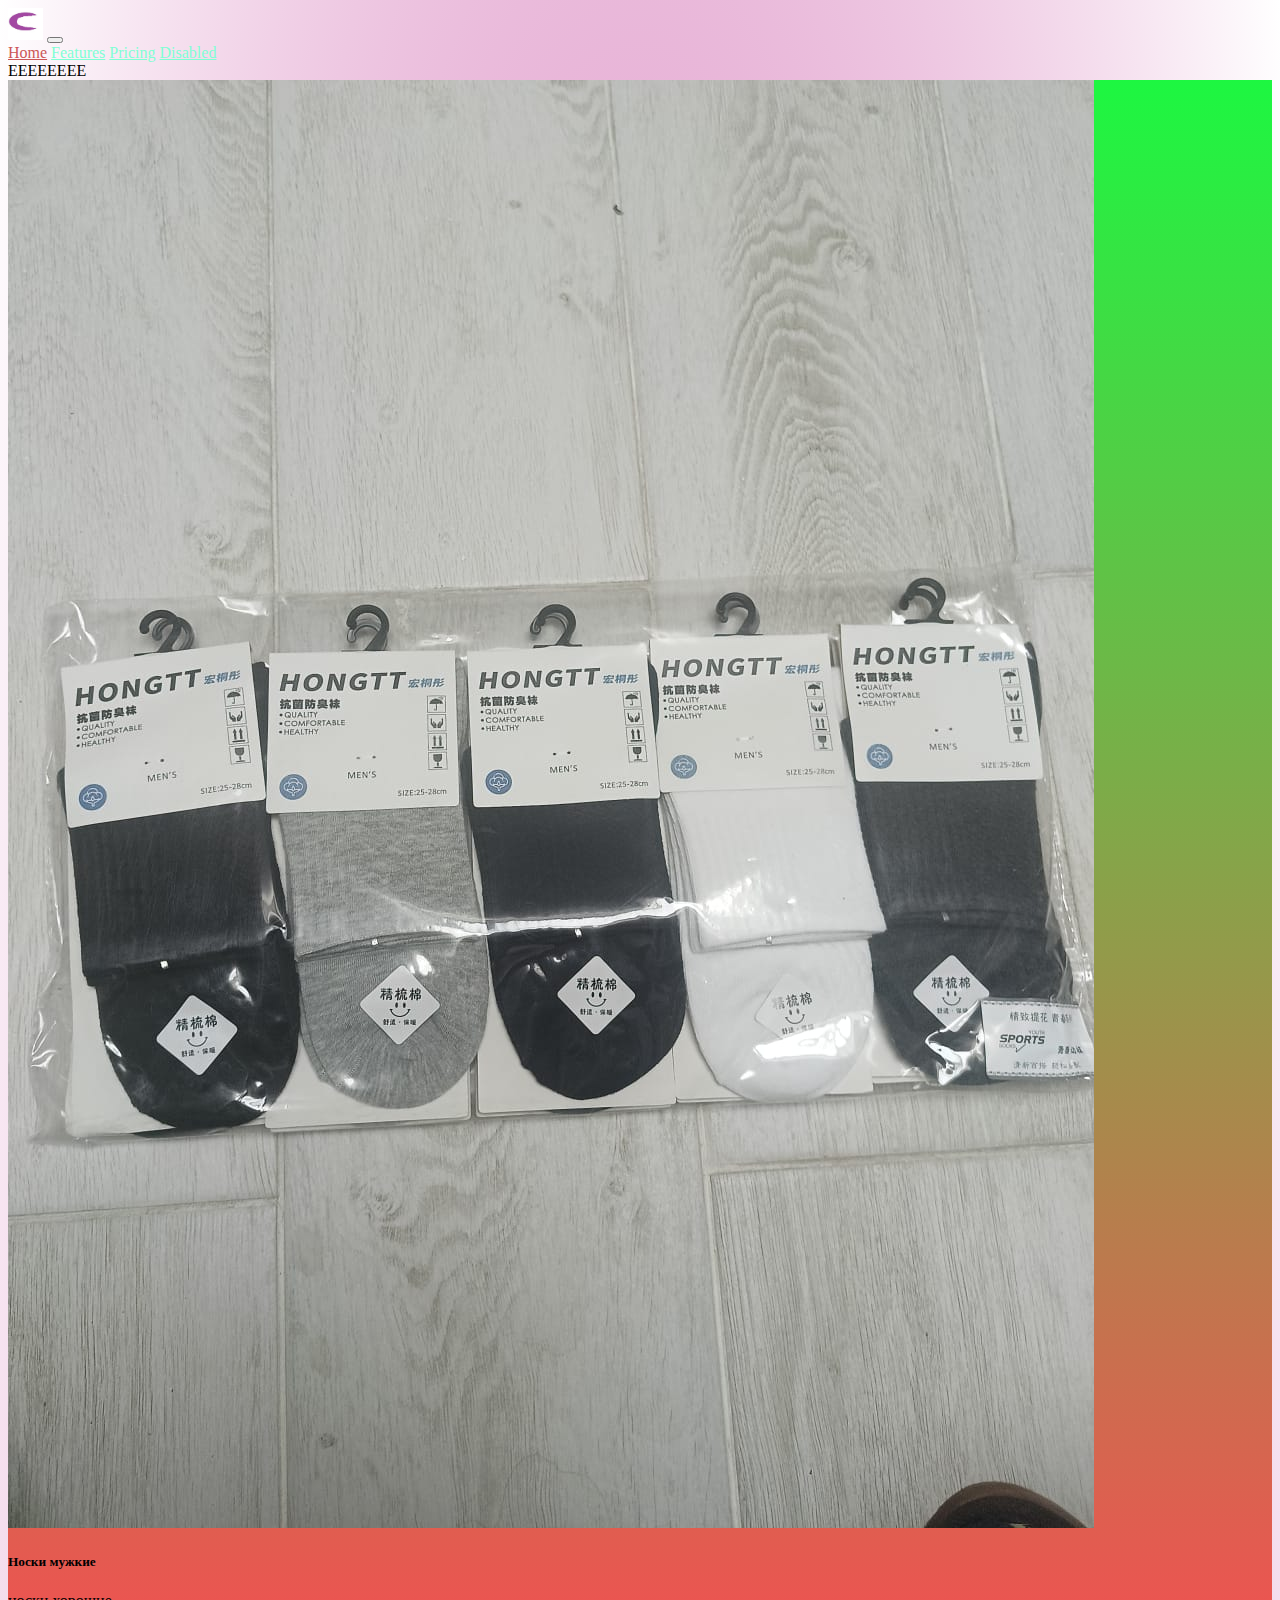
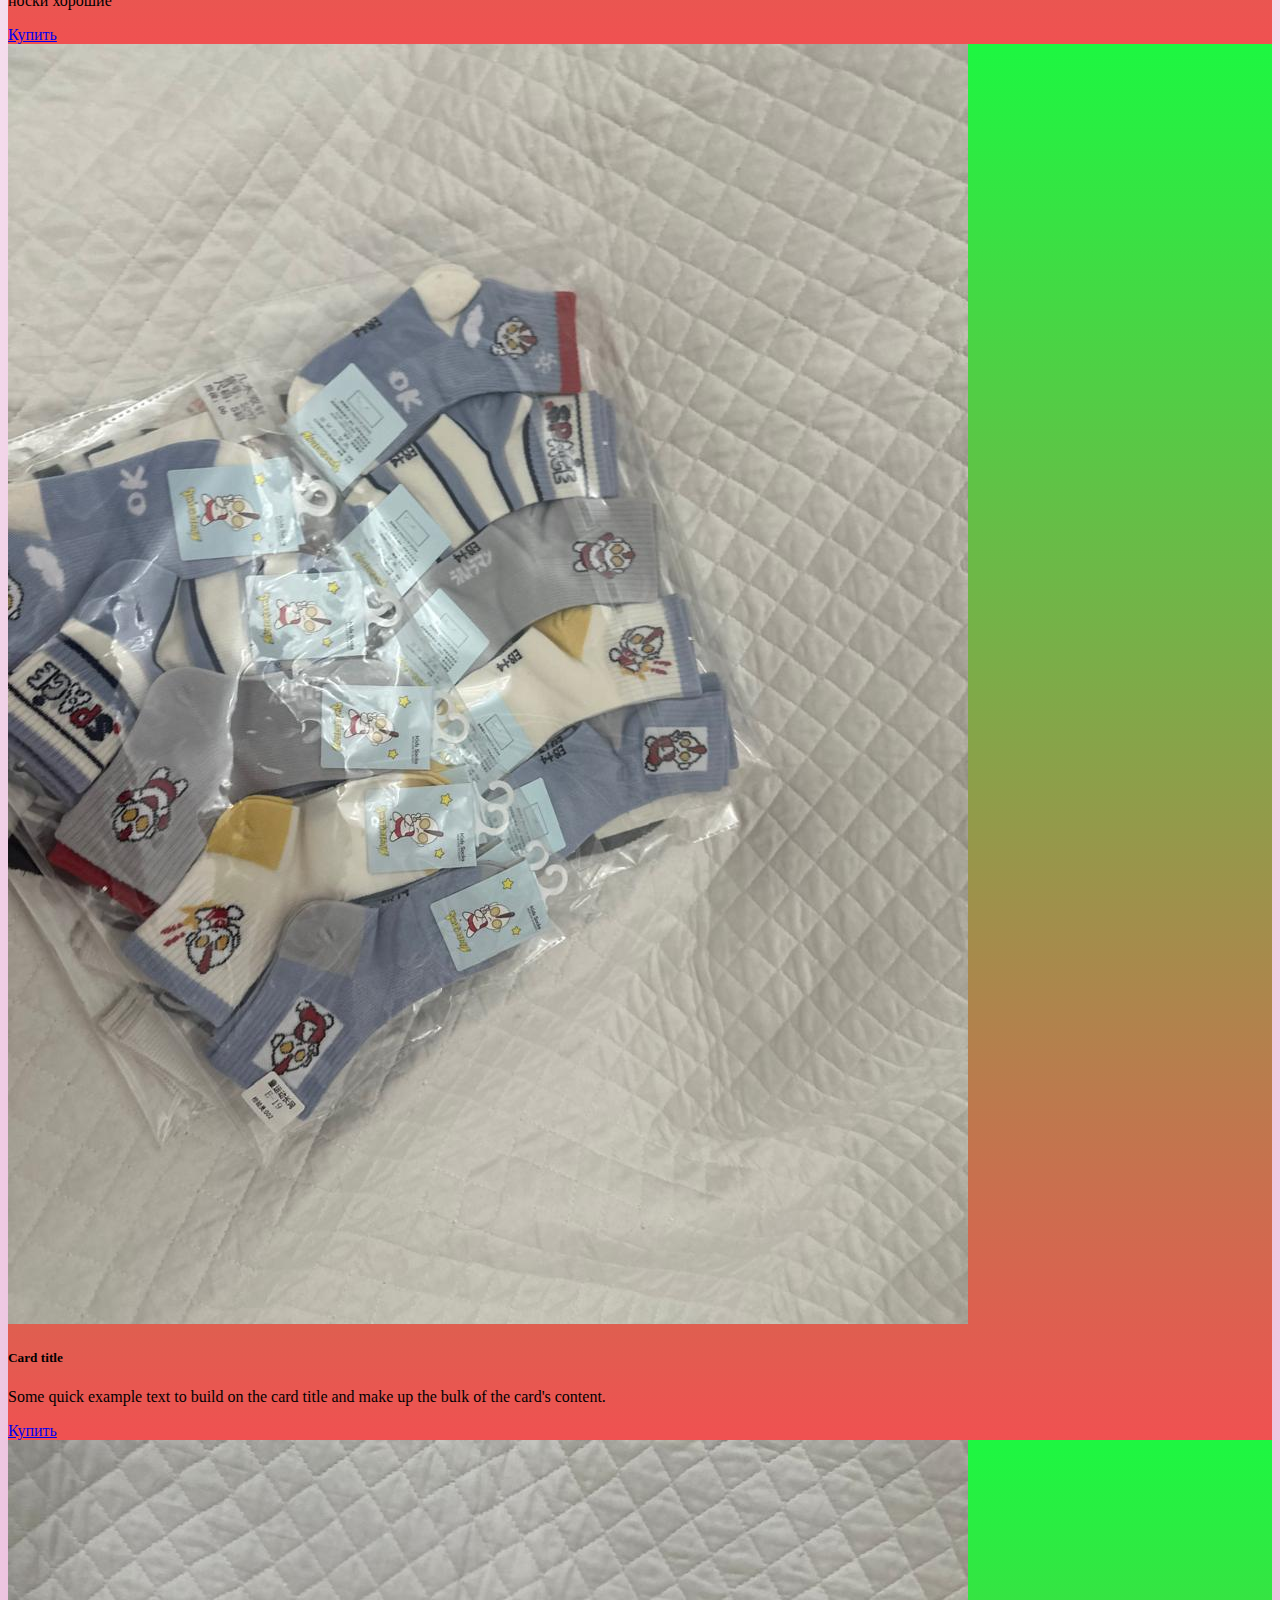
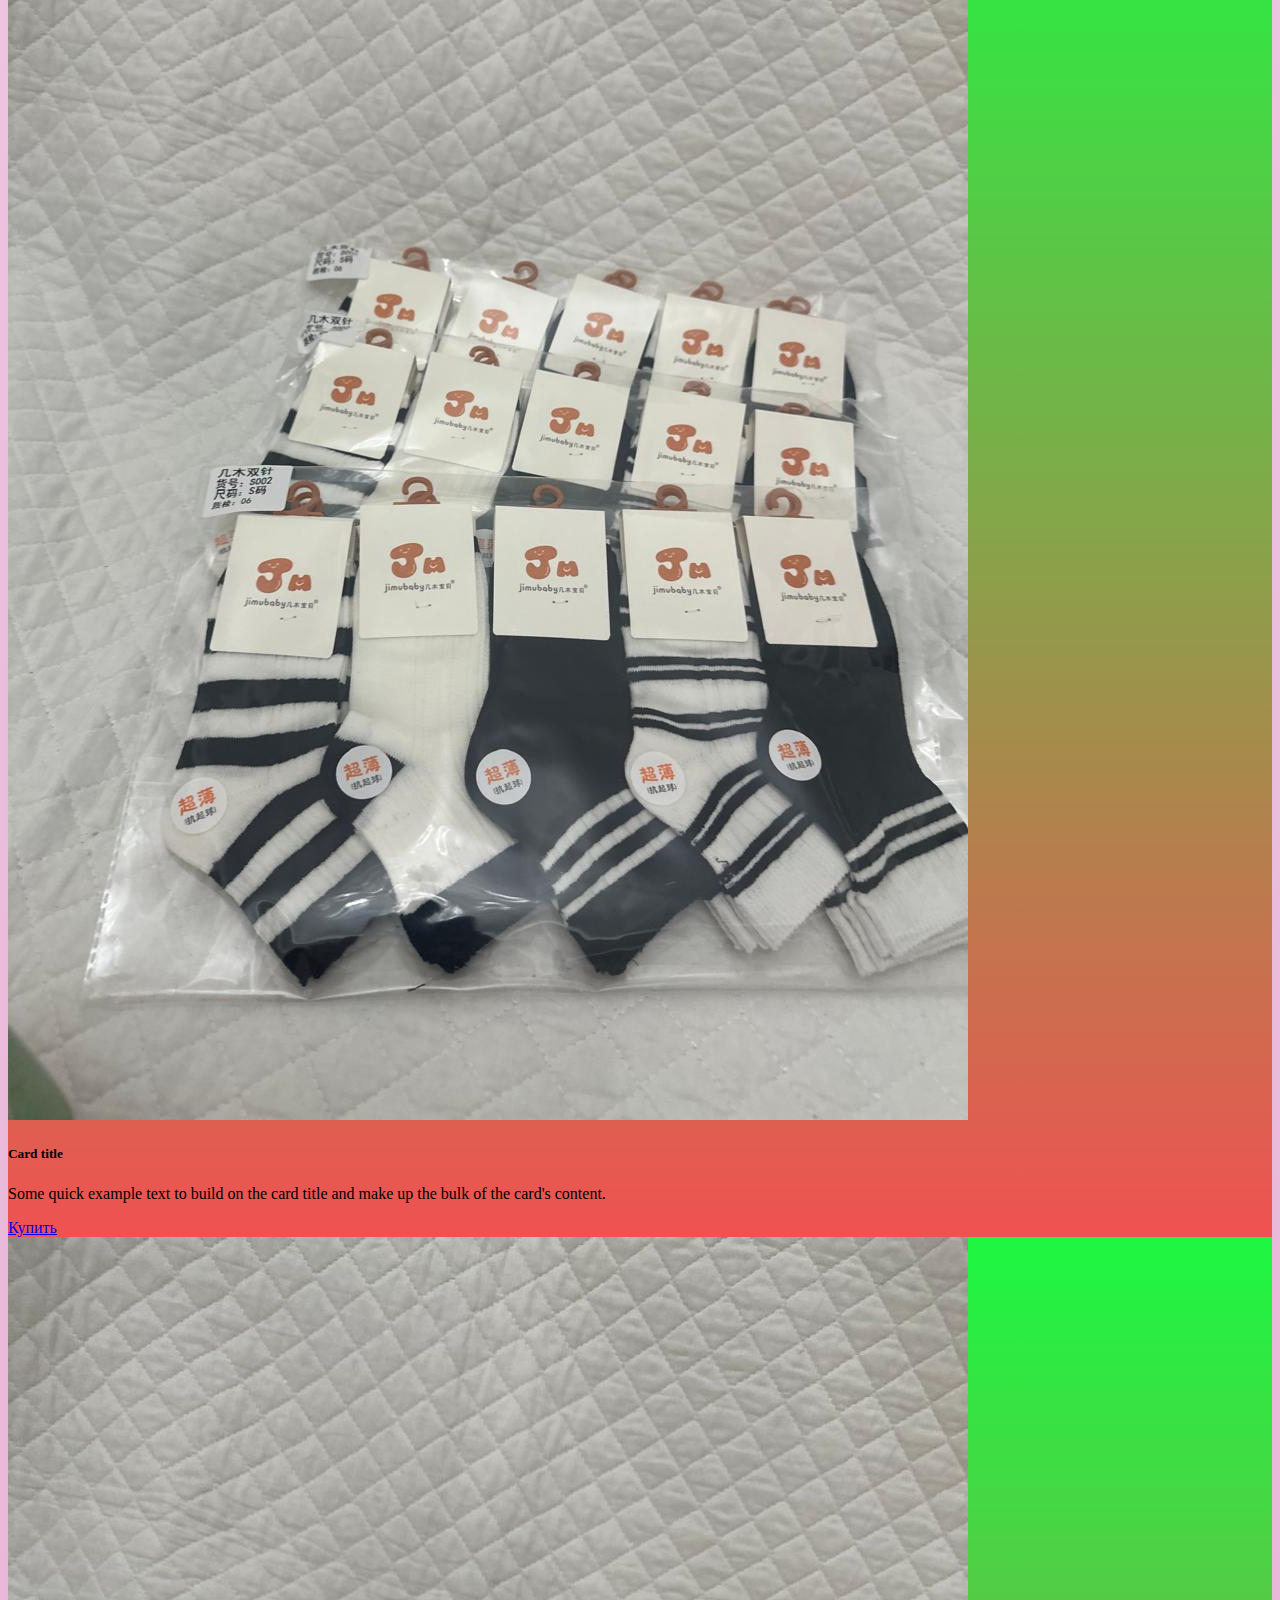
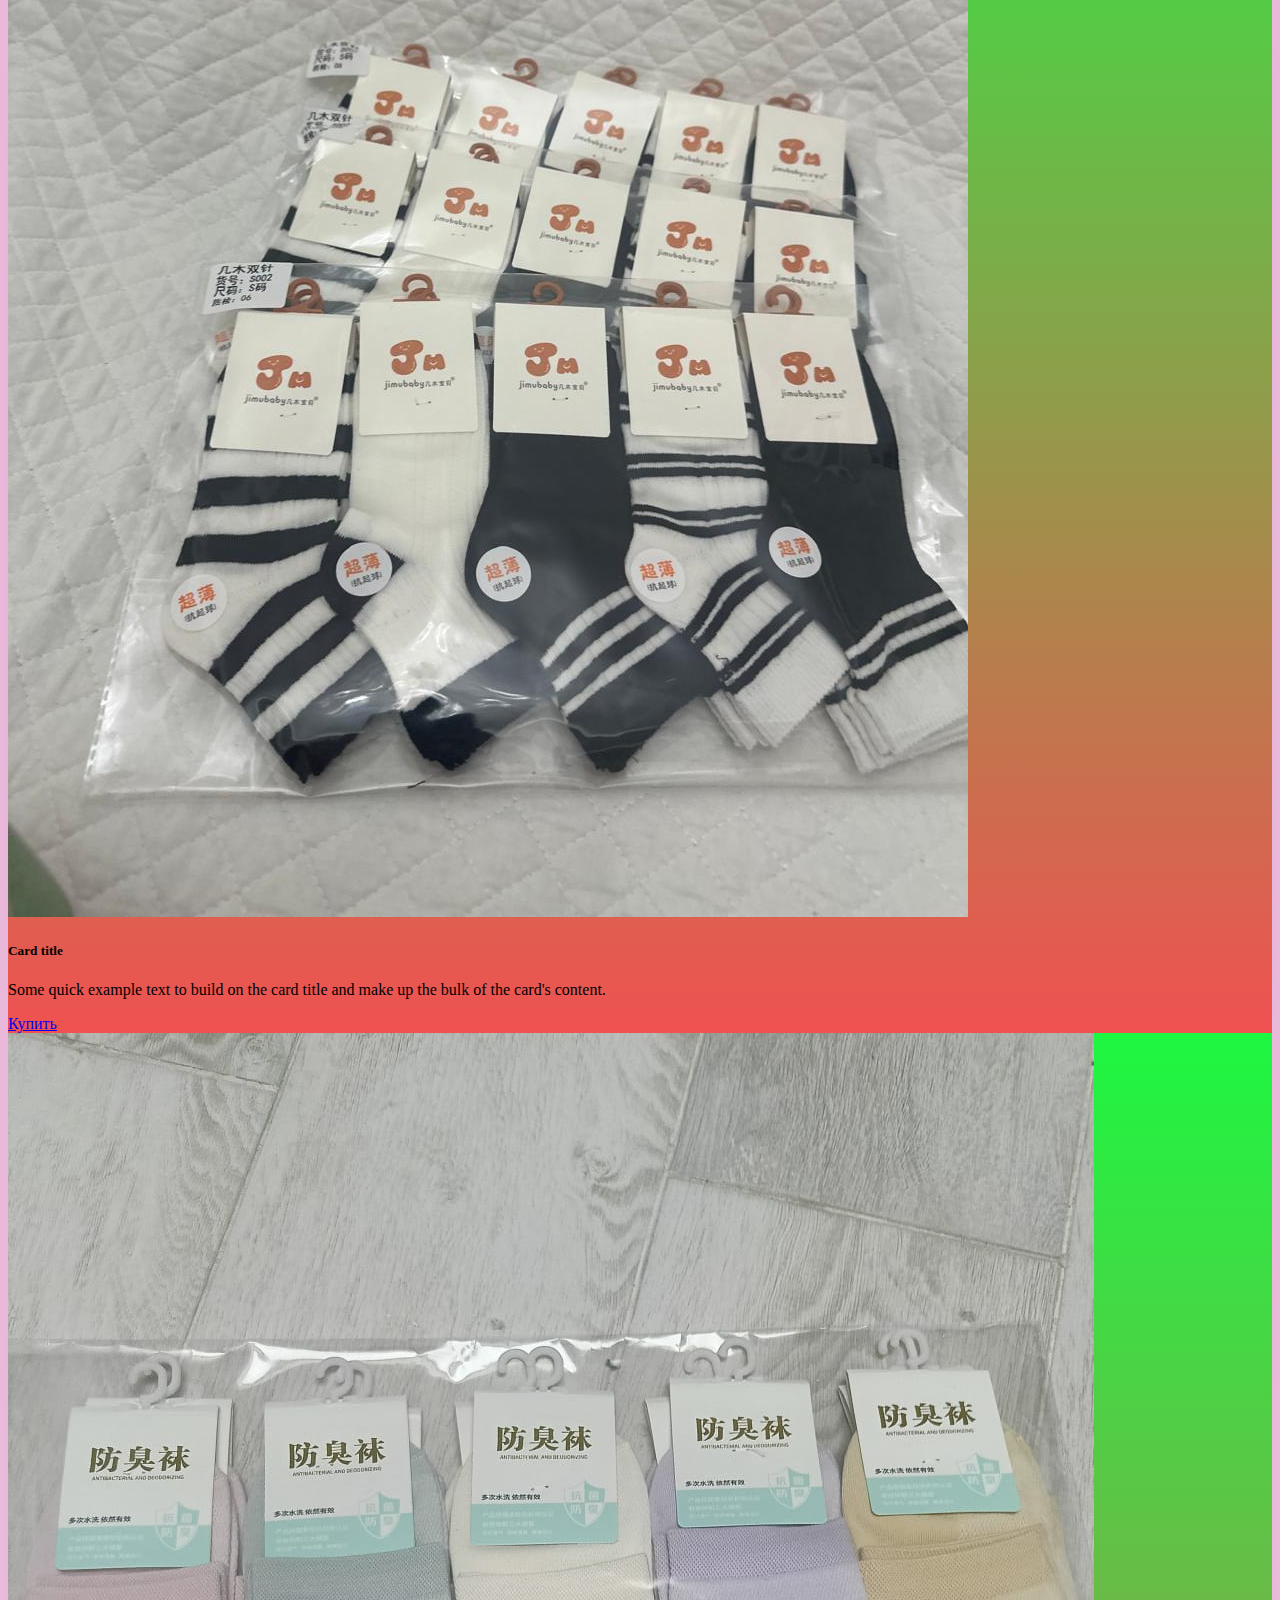
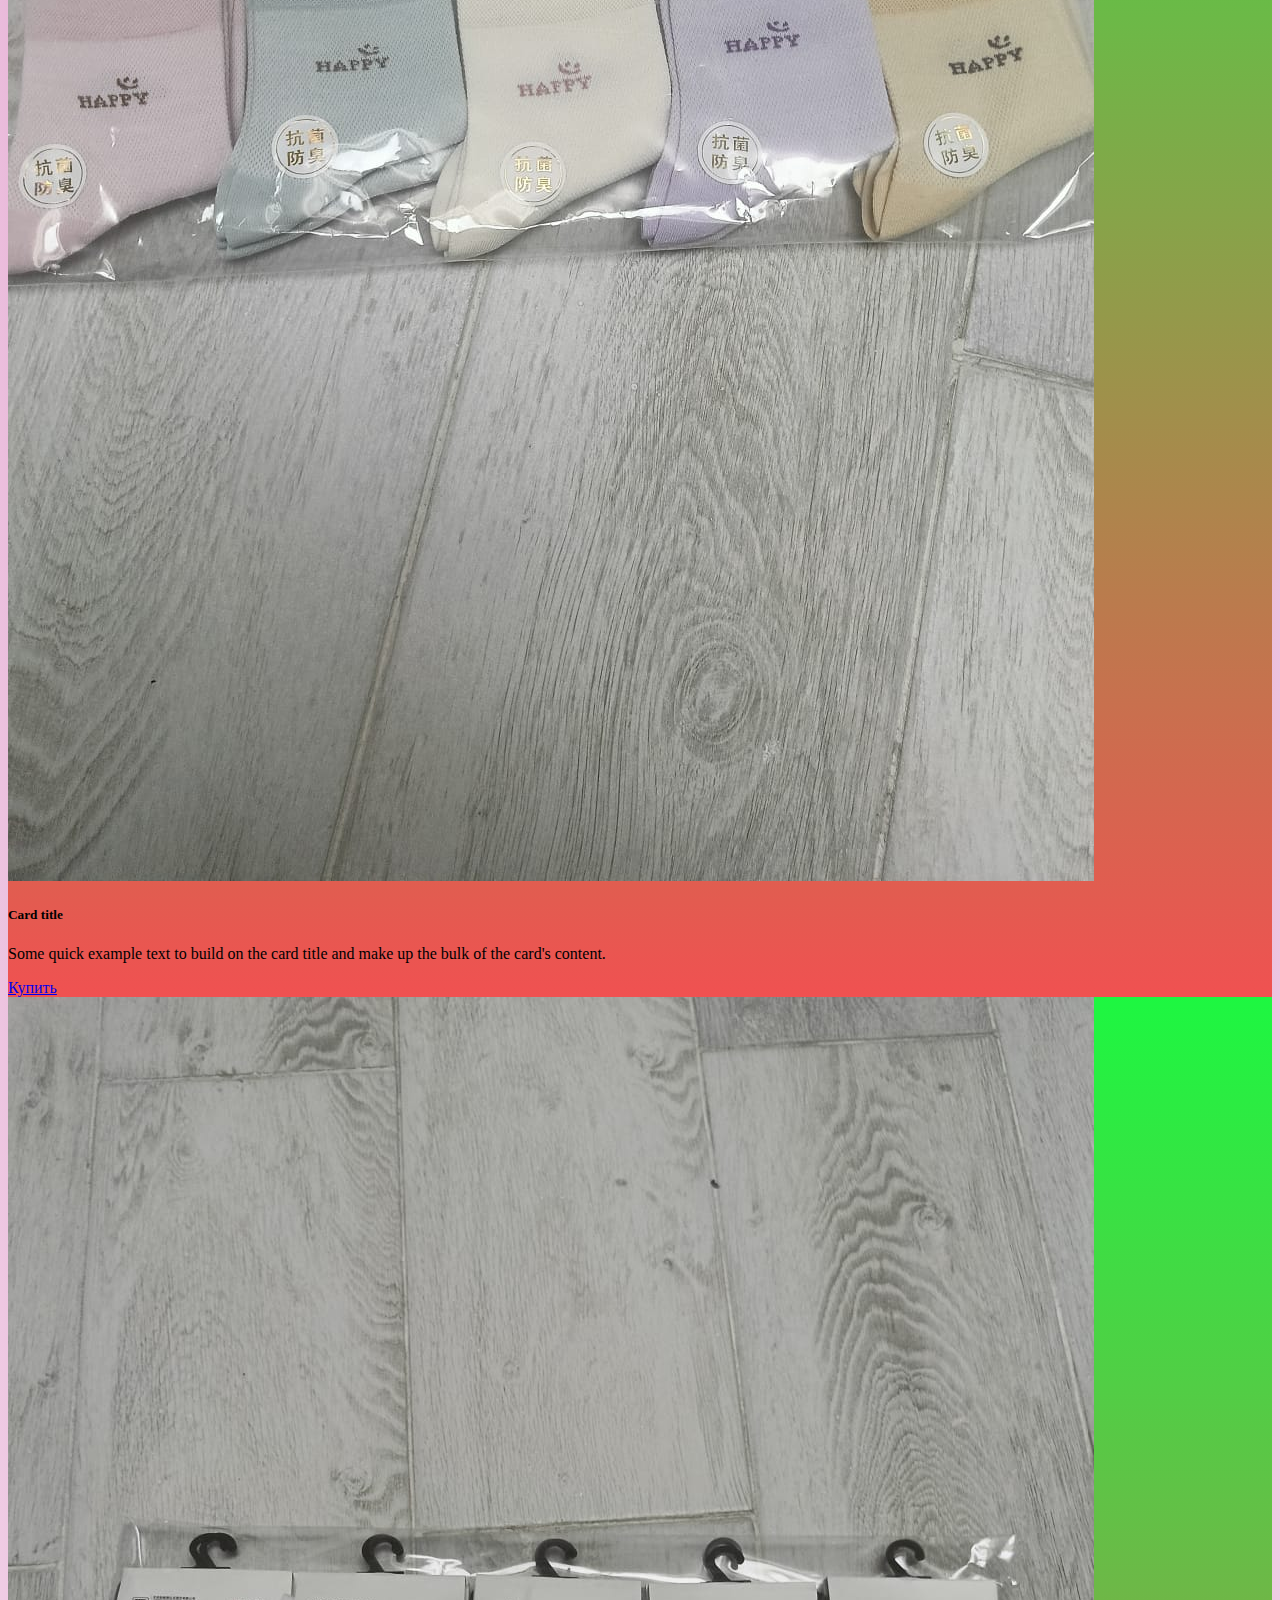
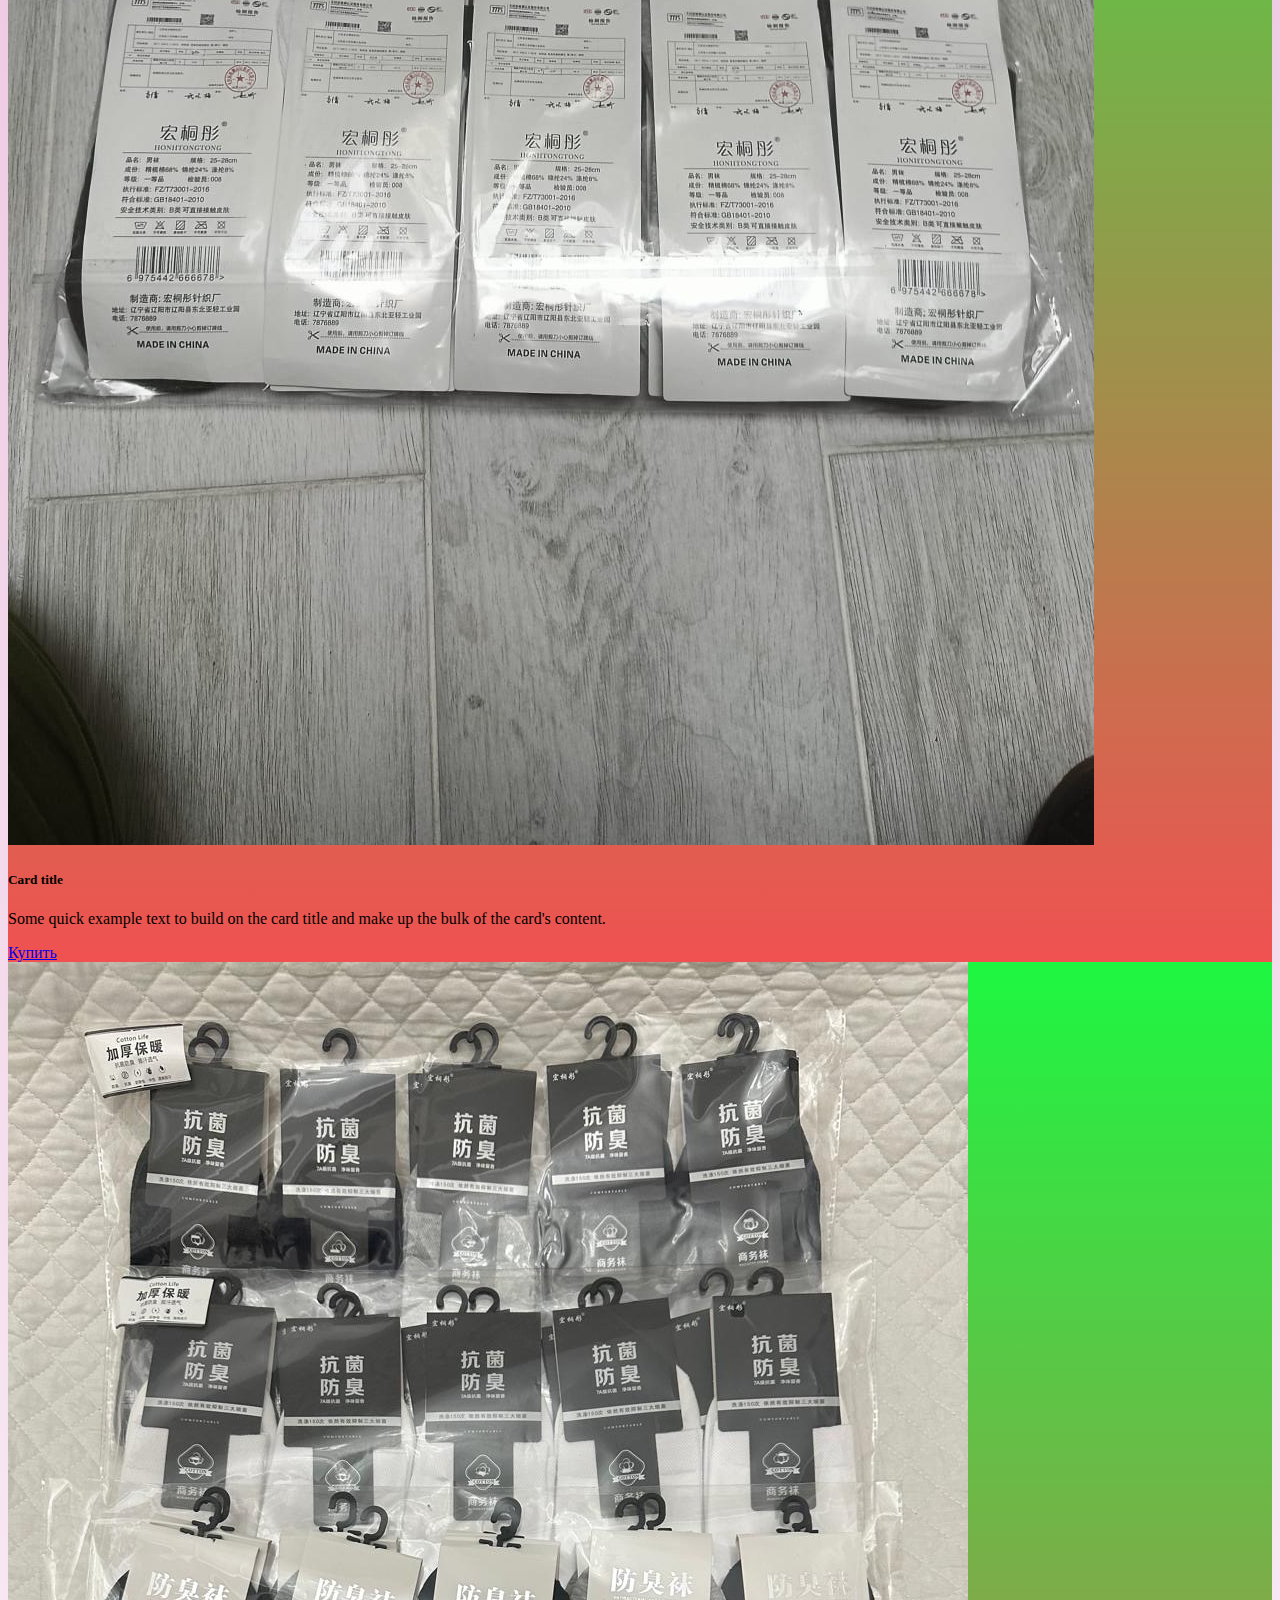
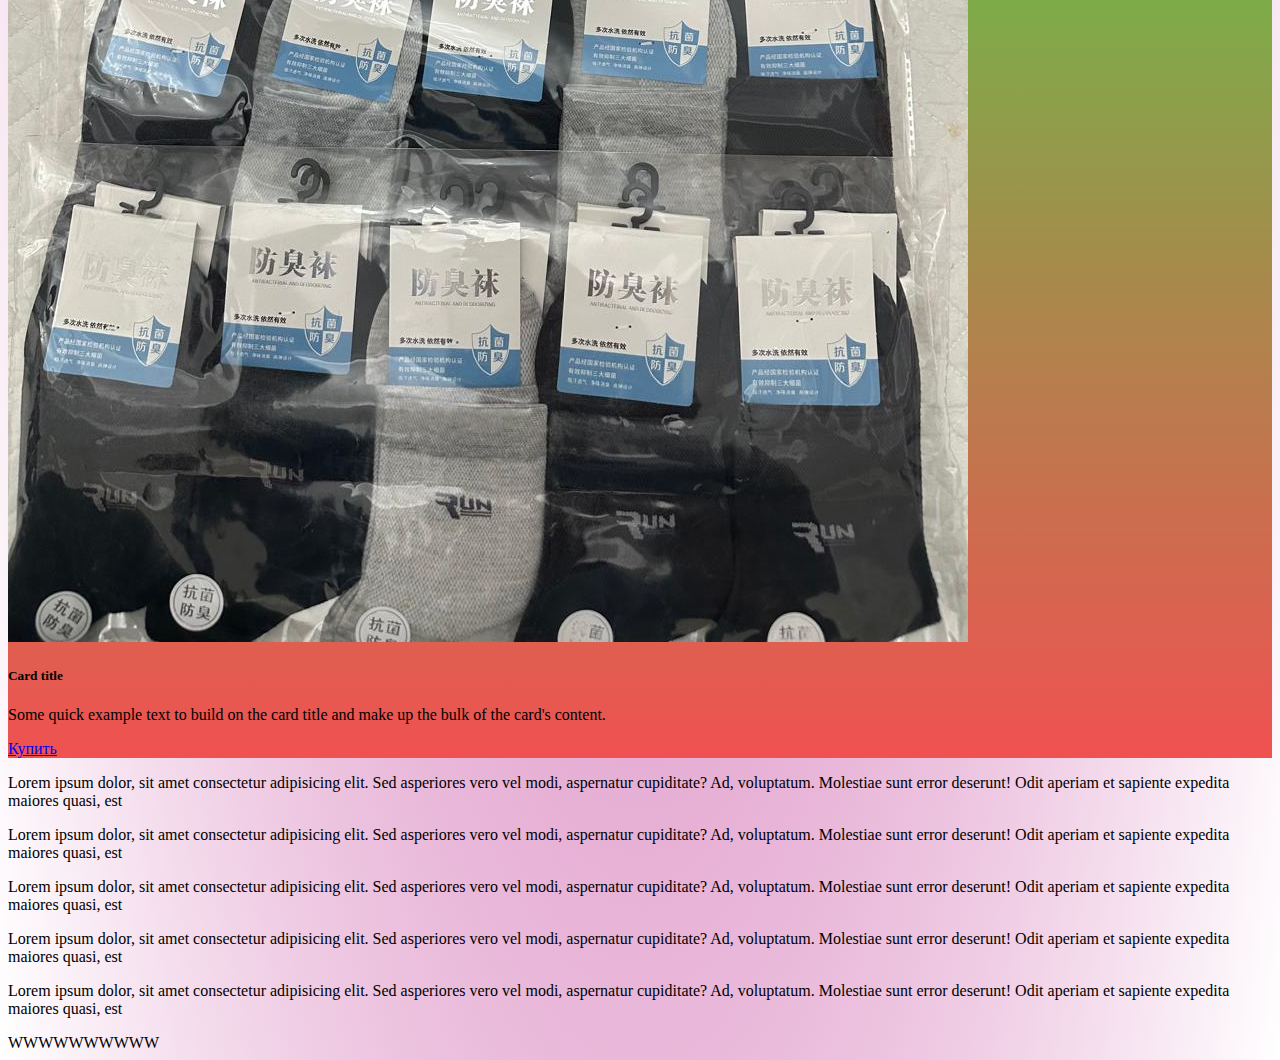
<file: index.html>
<!DOCTYPE html>
<html lang="en">

<head>
  <meta charset="UTF-8">
  <meta name="viewport" content="width=device-width, initial-scale=1.0">
  <link href="https://cdn.jsdelivr.net/npm/bootstrap@5.0.2/dist/css/bootstrap.min.css" rel="stylesheet"
    integrity="sha384-EVSTQN3/azprG1Anm3QDgpJLIm9Nao0Yz1ztcQTwFspd3yD65VohhpuuCOmLASjC" crossorigin="anonymous">
  <link rel="stylesheet" href="sourse/styles/mycss.css">
  <title>Aisun</title>
</head>

<body>
  <header>
    <nav class="navbar navbar-expand-lg navbar-light bg-light">
      <div class="container-fluid">
        <a class="navbar-brand" href="#"><img src="sourse/images/WhatsApp Image 2024-11-30 at 20.20.11 — копия.jpeg"
            alt=""></a>
        <button class="navbar-toggler" type="button" data-bs-toggle="collapse" data-bs-target="#navbarNavAltMarkup"
          aria-controls="navbarNavAltMarkup" aria-expanded="false" aria-label="Toggle navigation">
          <span class="navbar-toggler-icon"></span>
        </button>
        <div class="collapse navbar-collapse" id="navbarNavAltMarkup">
          <div class="navbar-nav">
            <a class="nav-link active" aria-current="page" href="/">Home</a>
            <a class="nav-link" href="#">Features</a>
            <a class="nav-link" href="prising.html">Pricing</a>
            <a class="nav-link disabled" href="#" tabindex="-1" aria-disabled="true">Disabled</a>
          </div>
        </div>
      </div>
    </nav>
  </header>

  <section>
    <div class="container-fluid">
      <div class="row">
        <div class="col-lg-1 col-md-12">
          EEEEEEEE

        </div>

        <div class="col-lg-8 col-md-12">
          <div class="col-lg-4 col-md-6 mt-4">
            

          </div>
          <div class="row">



            <div class="card">
              <img src="sourse/images/носки мужские2 .jpeg" class="card-img-top" alt="...">
              <div class="card-body">
                <h5 class="card-title">Носки мужкие</h5>
                <p class="card-text"> носки хорошие
                </p>
                <a href="#" class="btn btn-primary"><a href="#">Купить</a></a>
              </div>
            </div>
          </div>

          <div class="col-lg-12 col-md-12"></div>
          <div class="col-lg-4 col-md-6 mt-4">
            <div class="card">
              <img src="sourse/images/носки детские 1.jpeg" class="card-img-top" alt="...">
              <div class="card-body">
                <h5 class="card-title">Card title</h5>
                <p class="card-text">Some quick example text to build on the card title and make up the bulk of the
                  card's
                  content.</p>
                <a href="#" class="btn btn-primary">Купить</a>
              </div>
            </div>
          </div>
          <div class="col-lg-4 col-md-6 mt-4">
            <div class="card">
              <img src="sourse/images/носки детские2.jpeg" class="card-img-top" alt="...">
              <div class="card-body">
                <h5 class="card-title">Card title</h5>
                <p class="card-text">Some quick example text to build on the card title and make up the bulk of the
                  card's
                  content.</p>
                <a href="#" class="btn btn-primary">Купить</a>
              </div>
            </div>
          </div>


          <div class="col-lg-4 col-md-6 mt-4">
            <div class="card">
              <img src="sourse/images/носки детские2.jpeg" class="card-img-top" alt="...">
              <div class="card-body">
                <h5 class="card-title">Card title</h5>
                <p class="card-text">Some quick example text to build on the card title and make up the bulk of the
                  card's
                  content.</p>
                <a href="#" class="btn btn-primary">Купить</a>
              </div>
            </div>
          </div>
          <div class="col-lg-4 col-md-6 mt-4">
            <div class="card">
              <img src="sourse/images/носки женские 1.jpeg" class="card-img-top" alt="...">
              <div class="card-body">
                <h5 class="card-title">Card title</h5>
                <p class="card-text">Some quick example text to build on the card title and make up the bulk of the
                  card's
                  content.</p>
                <a href="#" class="btn btn-primary">Купить</a>
              </div>
            </div>
          </div>
          <div class="col-lg-4 col-md-6 mt-4">
            <div class="card">
              <img src="sourse/images/носки муж 1.jpeg" class="card-img-top" alt="...">
              <div class="card-body">
                <h5 class="card-title">Card title</h5>
                <p class="card-text">Some quick example text to build on the card title and make up the bulk of the
                  card's
                  content.</p>
                <a href="#" class="btn btn-primary">Купить</a>
              </div>
            </div>
          </div>
          <div class="col-lg-4 col-md-6 mt-4">
            <div class="card">
              <img src="sourse/images/носки муж4.jpeg" class="card-img-top" alt="...">
              <div class="card-body">
                <h5 class="card-title">Card title</h5>
                <p class="card-text">Some quick example text to build on the card title and make up the bulk of the
                  card's
                  content.</p>
                <a href="#" class="btn btn-primary">Купить</a>
              </div>
            </div>
          </div>
        </div>

      </div>
      <div class="col-lg-3 col-md-12">
        <div class="row">
          <div class="lg-12">
            <p>Lorem ipsum dolor, sit amet consectetur adipisicing elit. Sed asperiores vero vel modi, aspernatur
              cupiditate? Ad, voluptatum. Molestiae sunt error deserunt! Odit aperiam et sapiente expedita maiores
              quasi, est <ratione class="35"></ratione>
            </p>
          </div>
          <div class="lg-12">
            <p>Lorem ipsum dolor, sit amet consectetur adipisicing elit. Sed asperiores vero vel modi, aspernatur
              cupiditate? Ad, voluptatum. Molestiae sunt error deserunt! Odit aperiam et sapiente expedita maiores
              quasi, est <ratione class="35"></ratione>
            </p>
          </div>
          <div class="lg-12">
            <p>Lorem ipsum dolor, sit amet consectetur adipisicing elit. Sed asperiores vero vel modi, aspernatur
              cupiditate? Ad, voluptatum. Molestiae sunt error deserunt! Odit aperiam et sapiente expedita maiores
              quasi, est <ratione class="35"></ratione>
            </p>
          </div>
          <div class="lg-12">
            <p>Lorem ipsum dolor, sit amet consectetur adipisicing elit. Sed asperiores vero vel modi, aspernatur
              cupiditate? Ad, voluptatum. Molestiae sunt error deserunt! Odit aperiam et sapiente expedita maiores
              quasi, est <ratione class="35"></ratione>
            </p>
          </div>
          <div class="lg-12">
            <p>Lorem ipsum dolor, sit amet consectetur adipisicing elit. Sed asperiores vero vel modi, aspernatur
              cupiditate? Ad, voluptatum. Molestiae sunt error deserunt! Odit aperiam et sapiente expedita maiores
              quasi, est <ratione class="35"></ratione>
            </p>
          </div>
        </div>
        WWWWWWWWWW

      </div>


    </div>



    </div>
    </div>
    </div>
  </section>



  <footer>

  </footer>

  <script src="https://cdn.jsdelivr.net/npm/bootstrap@5.0.2/dist/js/bootstrap.bundle.min.js"
    integrity="sha384-MrcW6ZMFYlzcLA8Nl+NtUVF0sA7MsXsP1UyJoMp4YLEuNSfAP+JcXn/tWtIaxVXM"
    crossorigin="anonymous"></script>
</body>

</html>
</file>
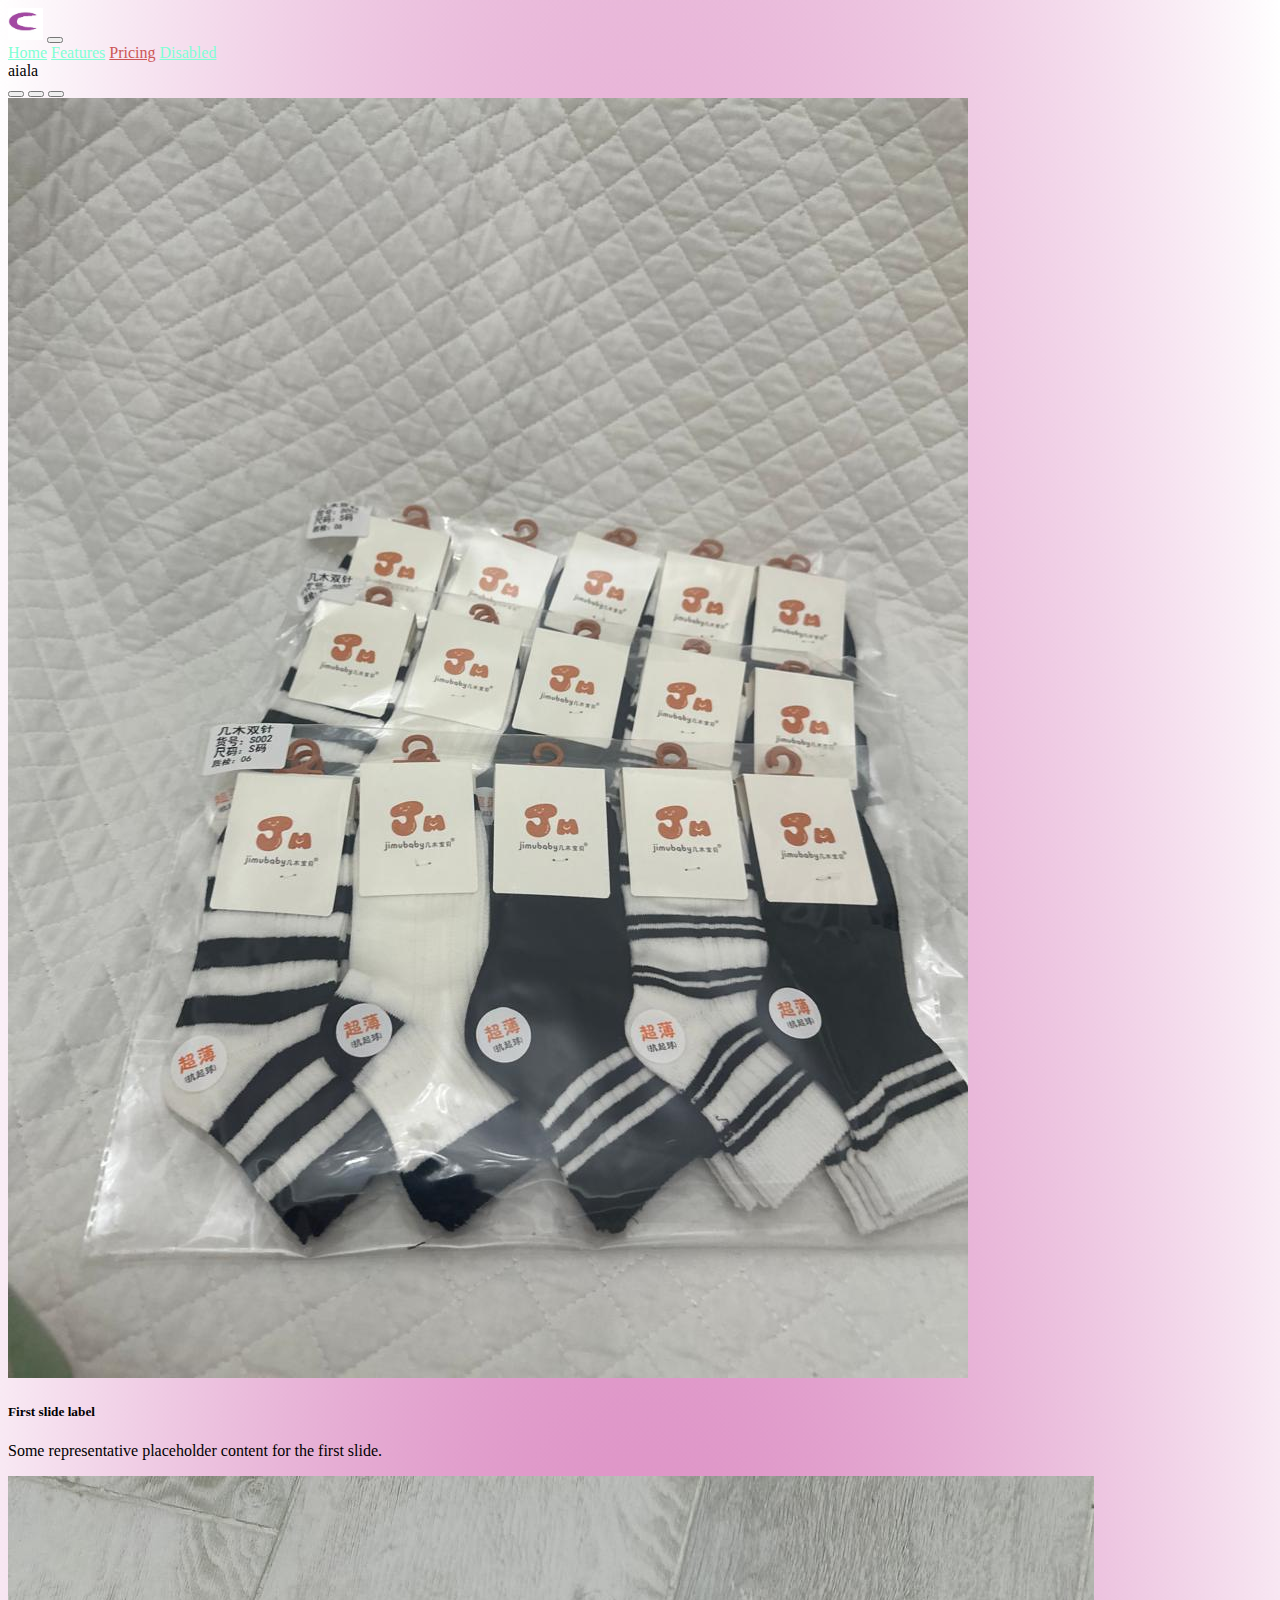
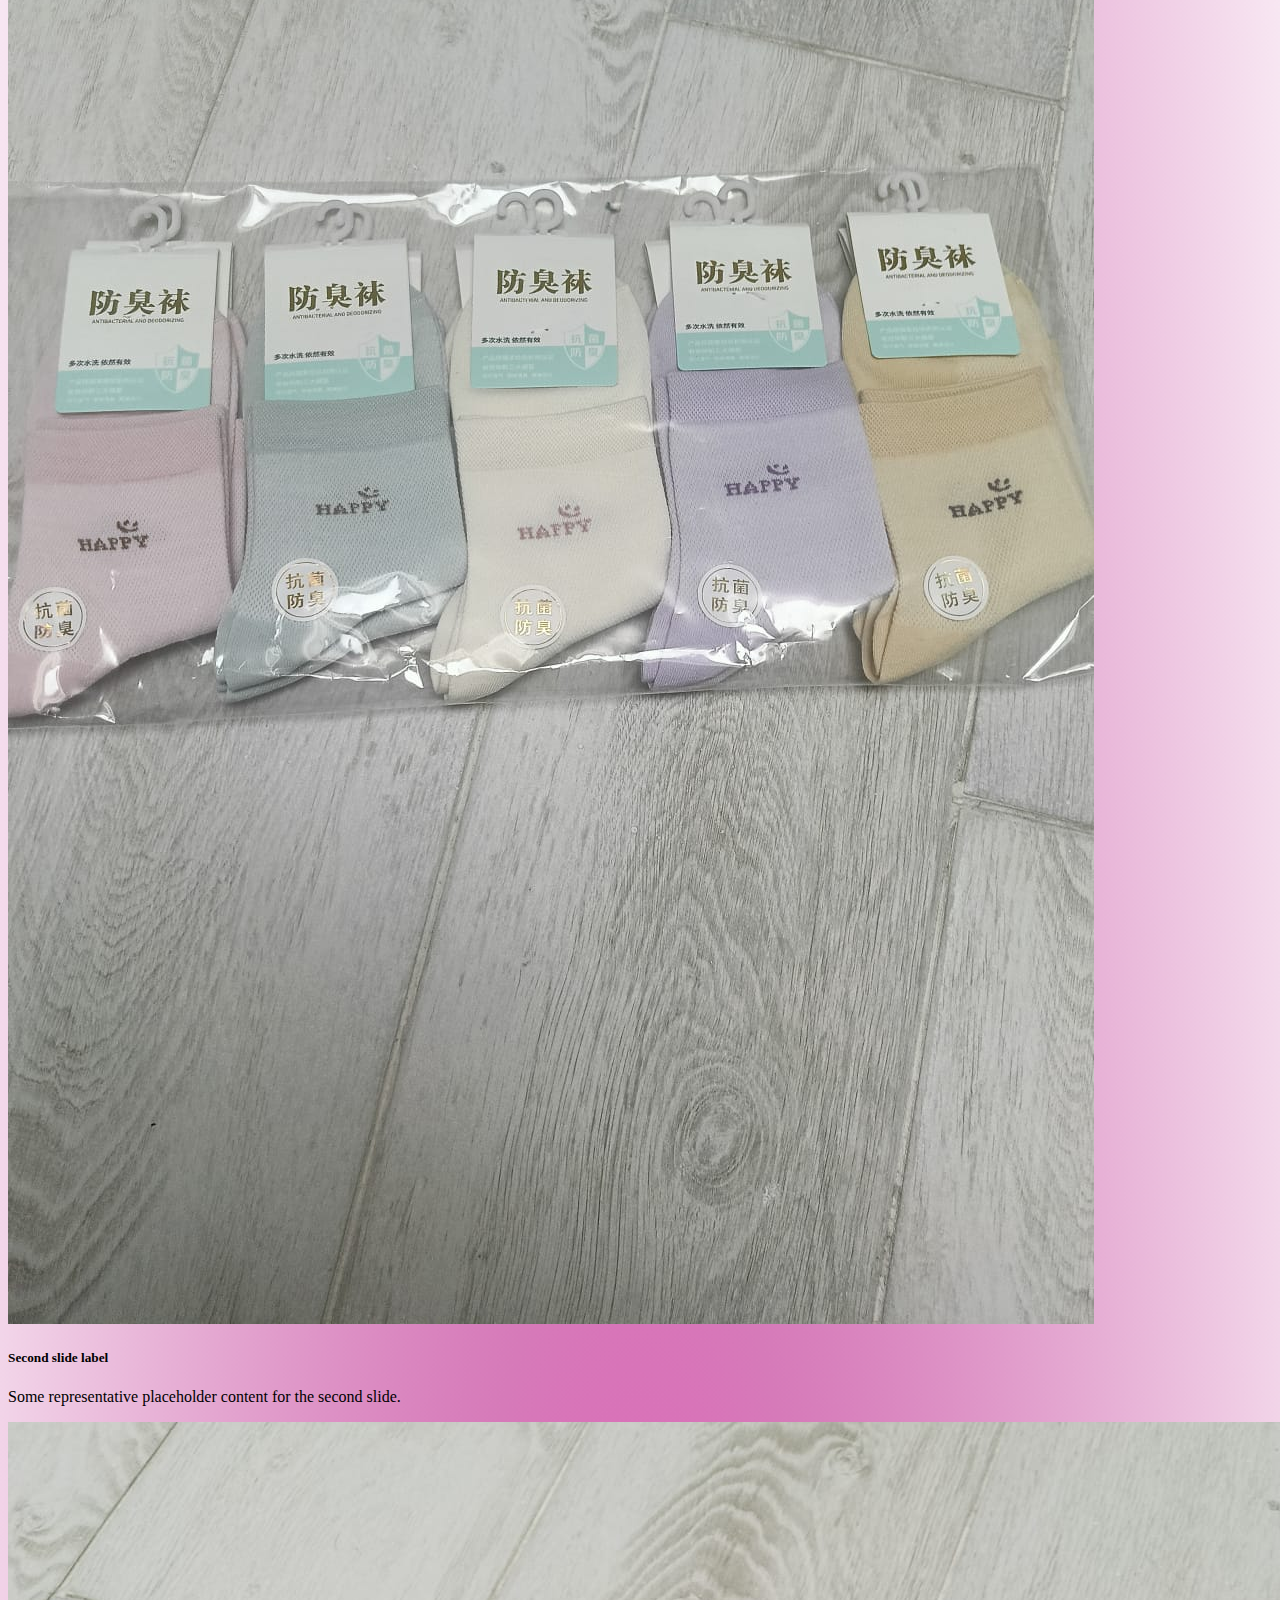
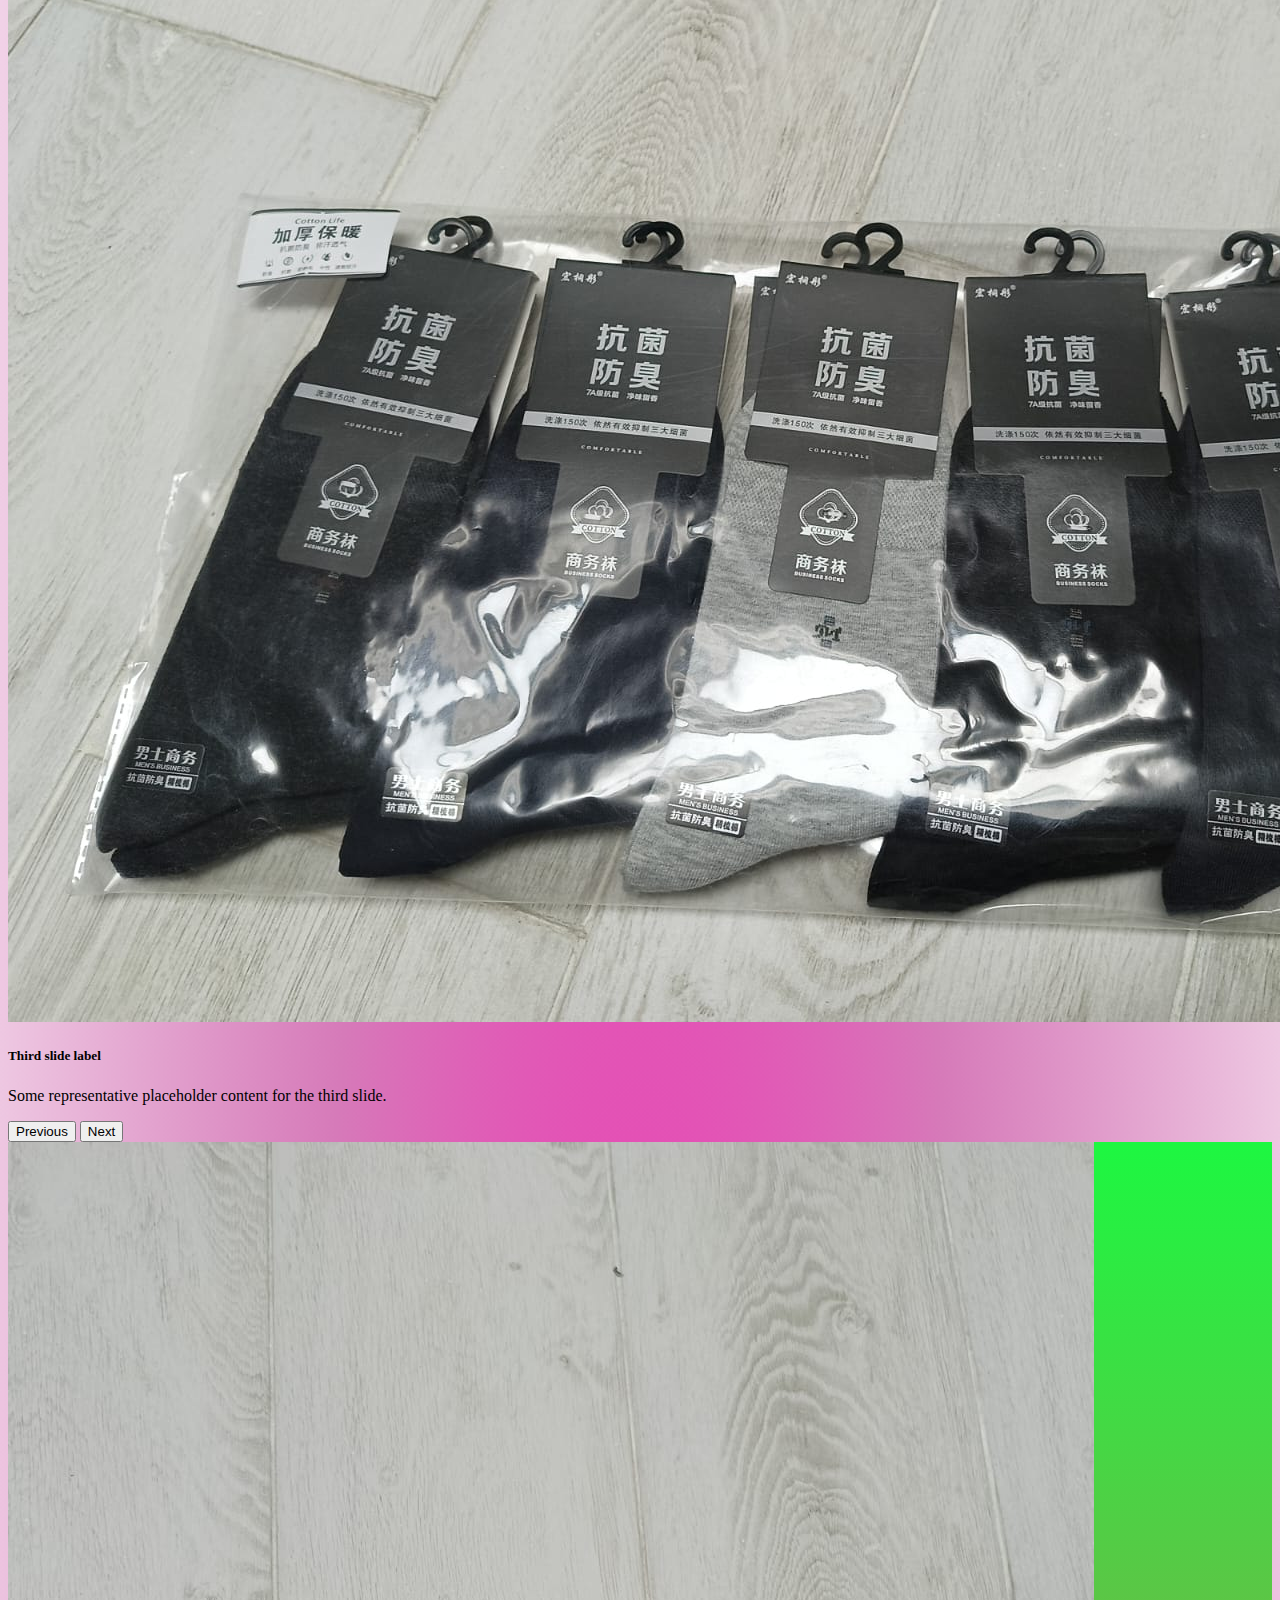
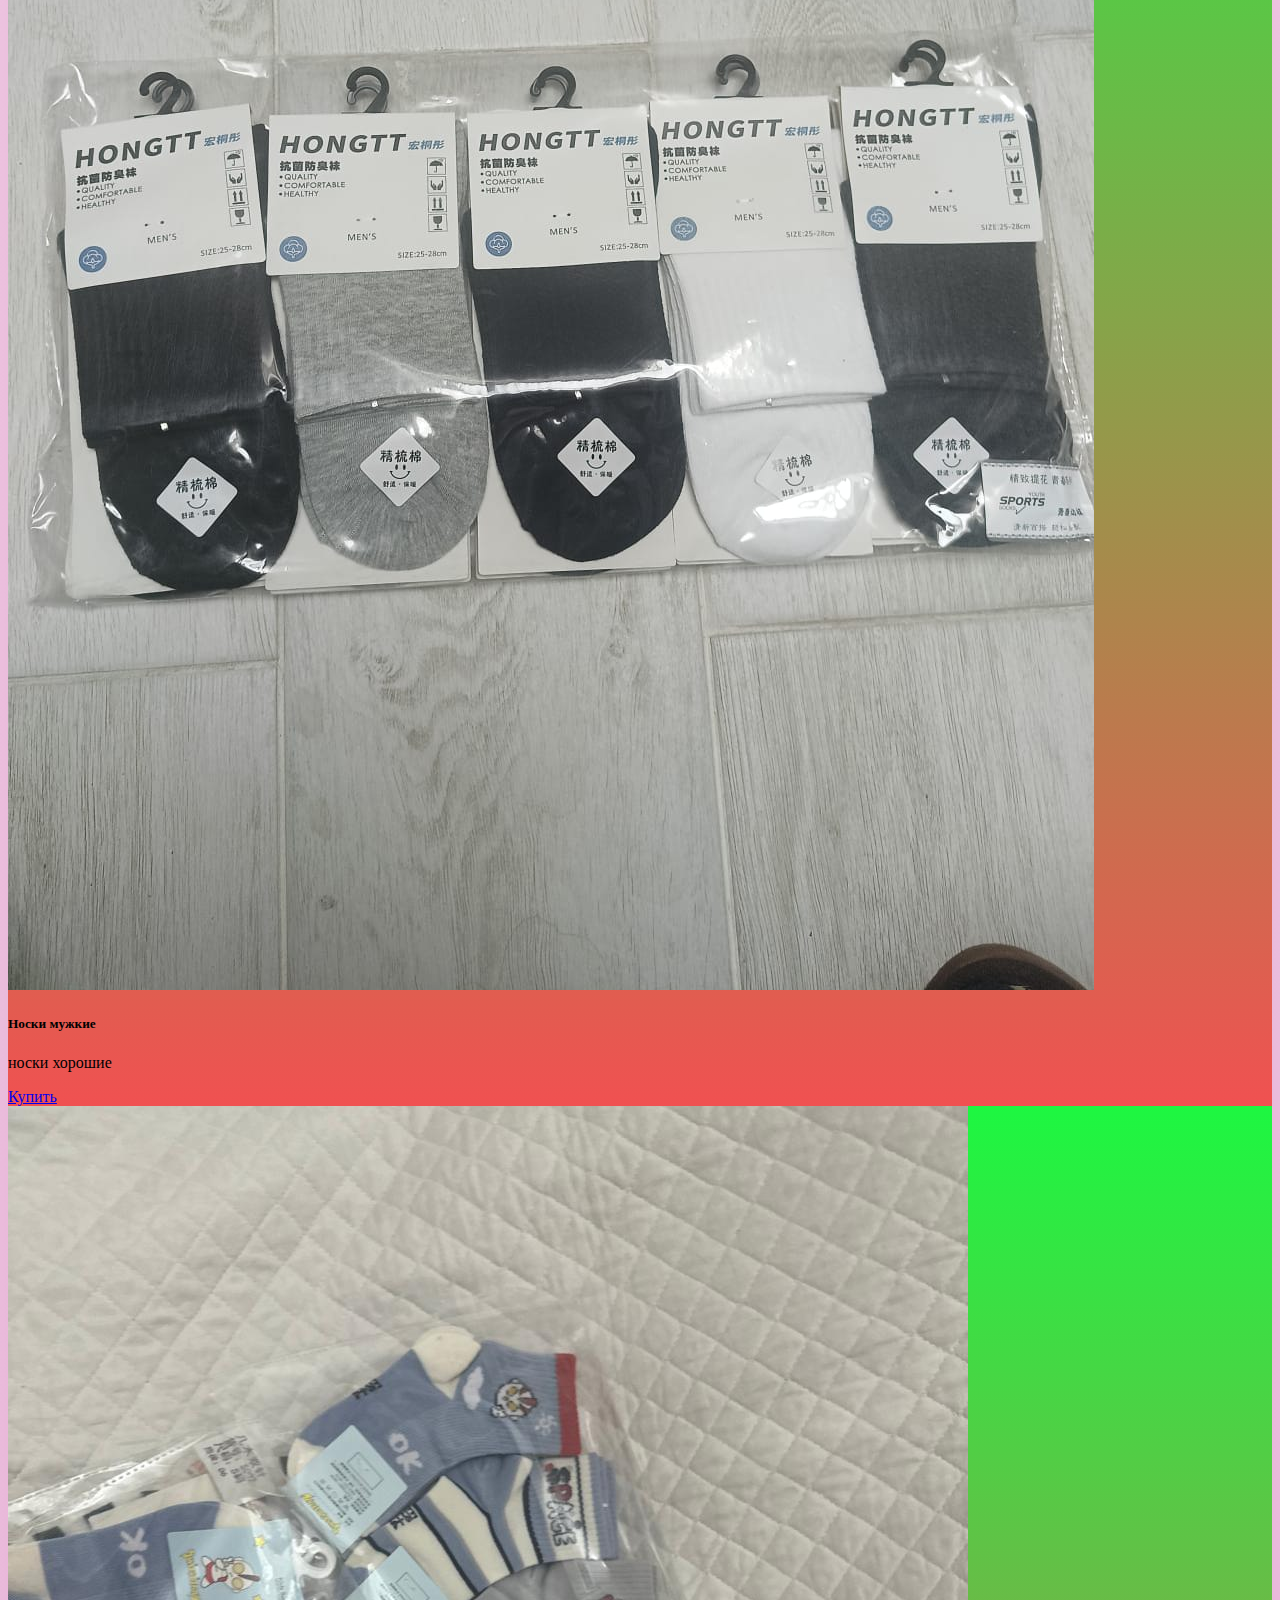
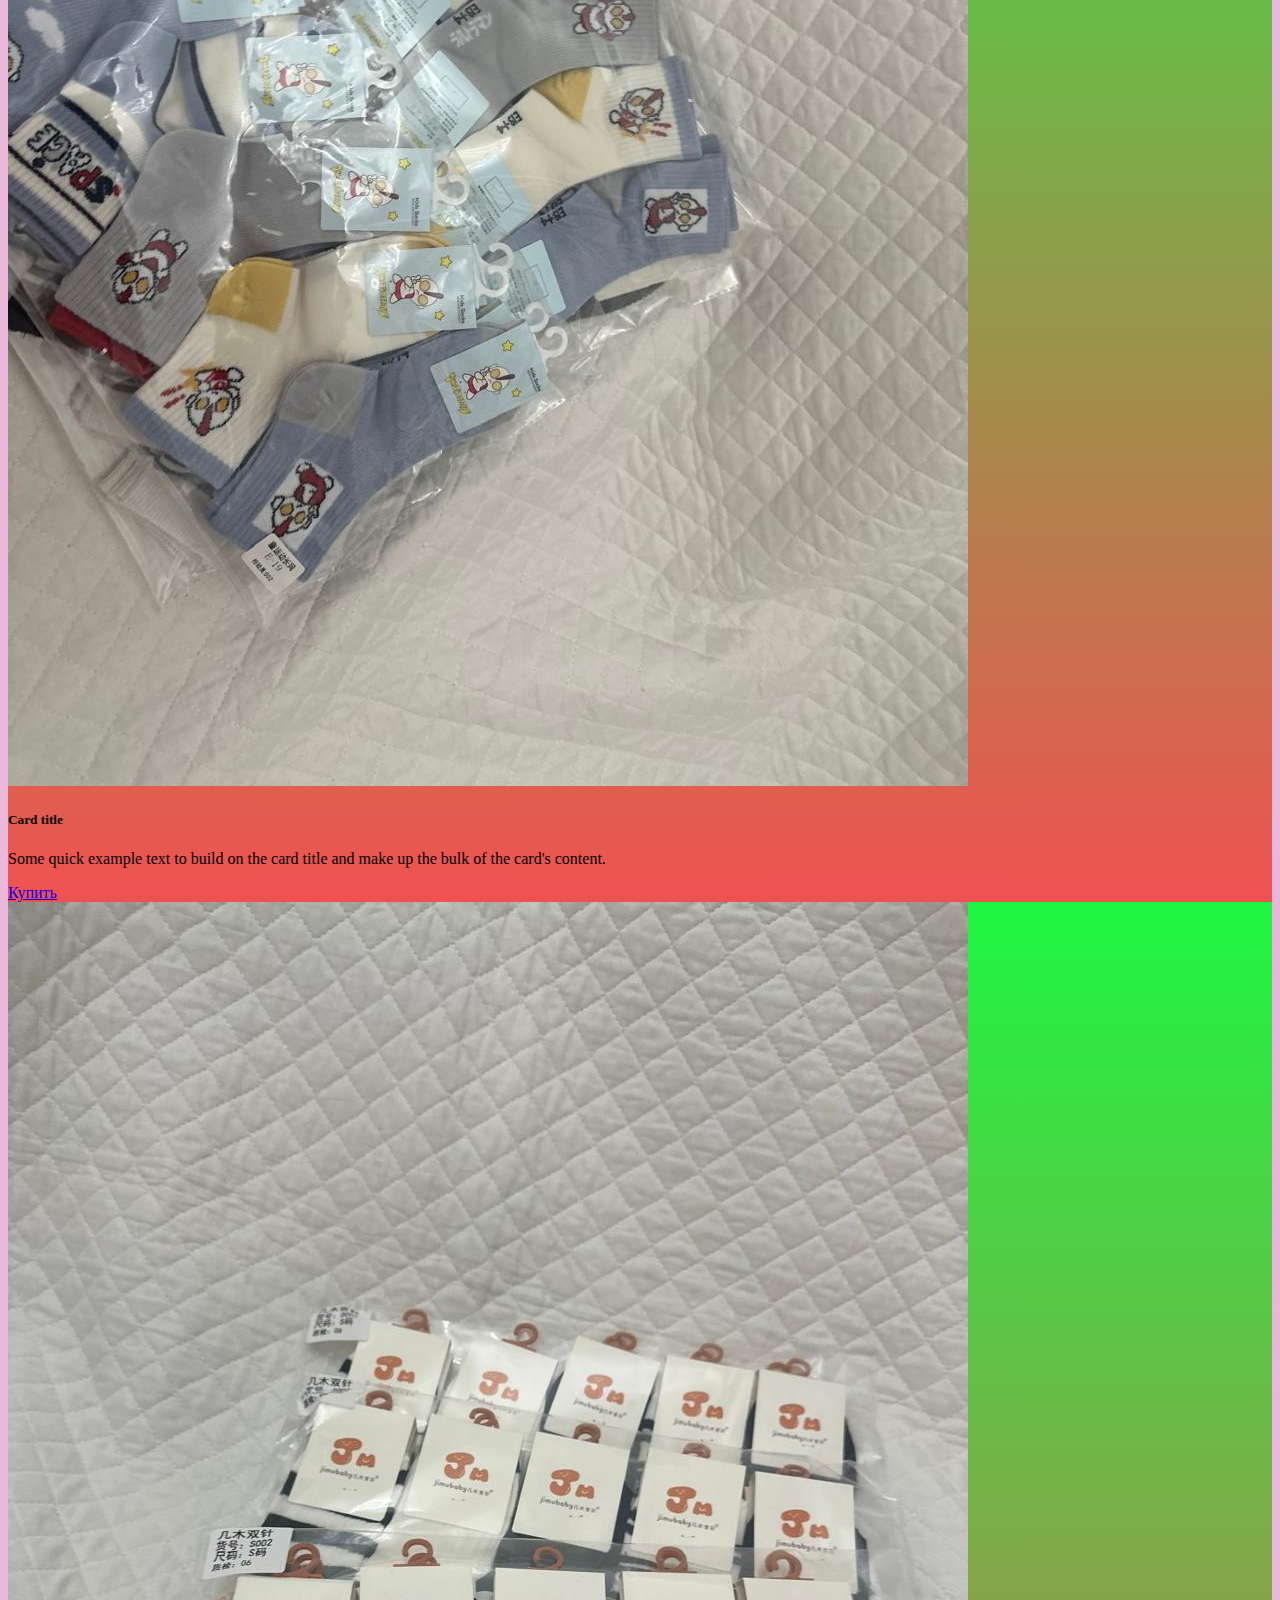
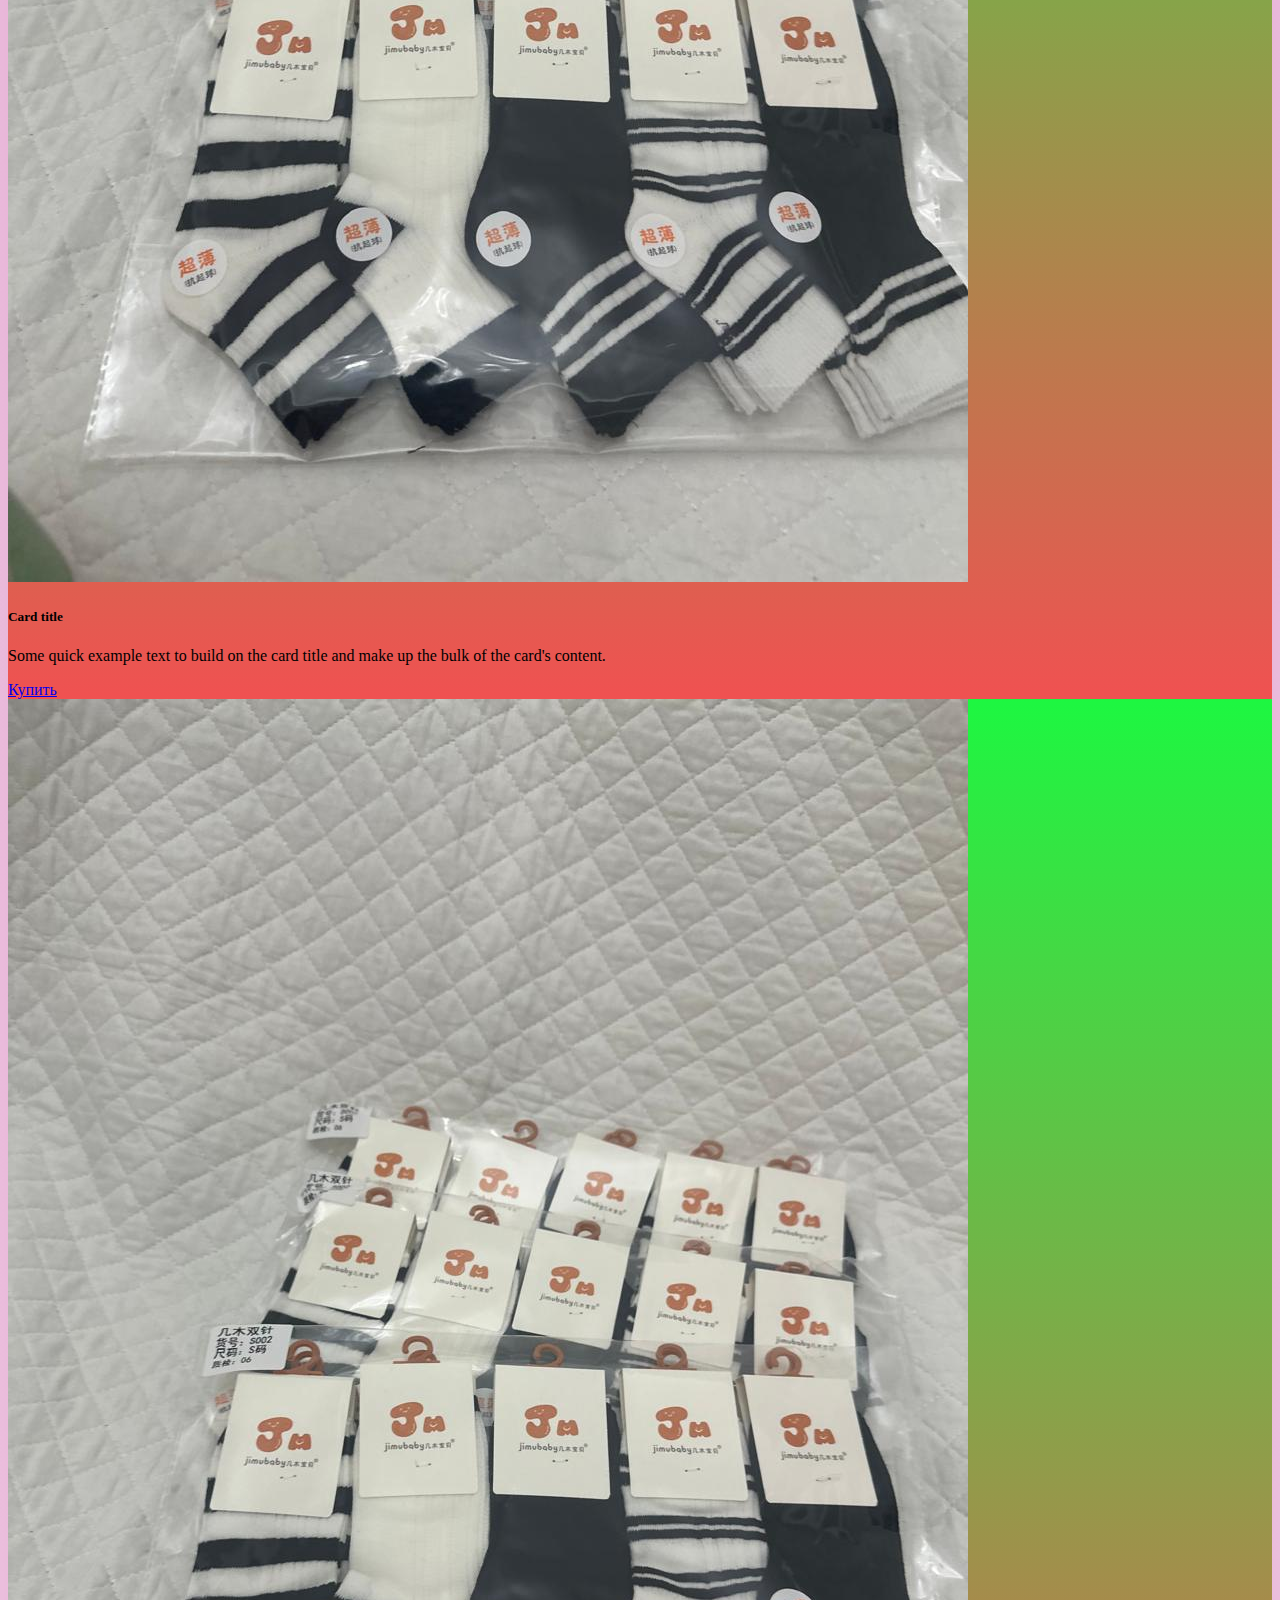
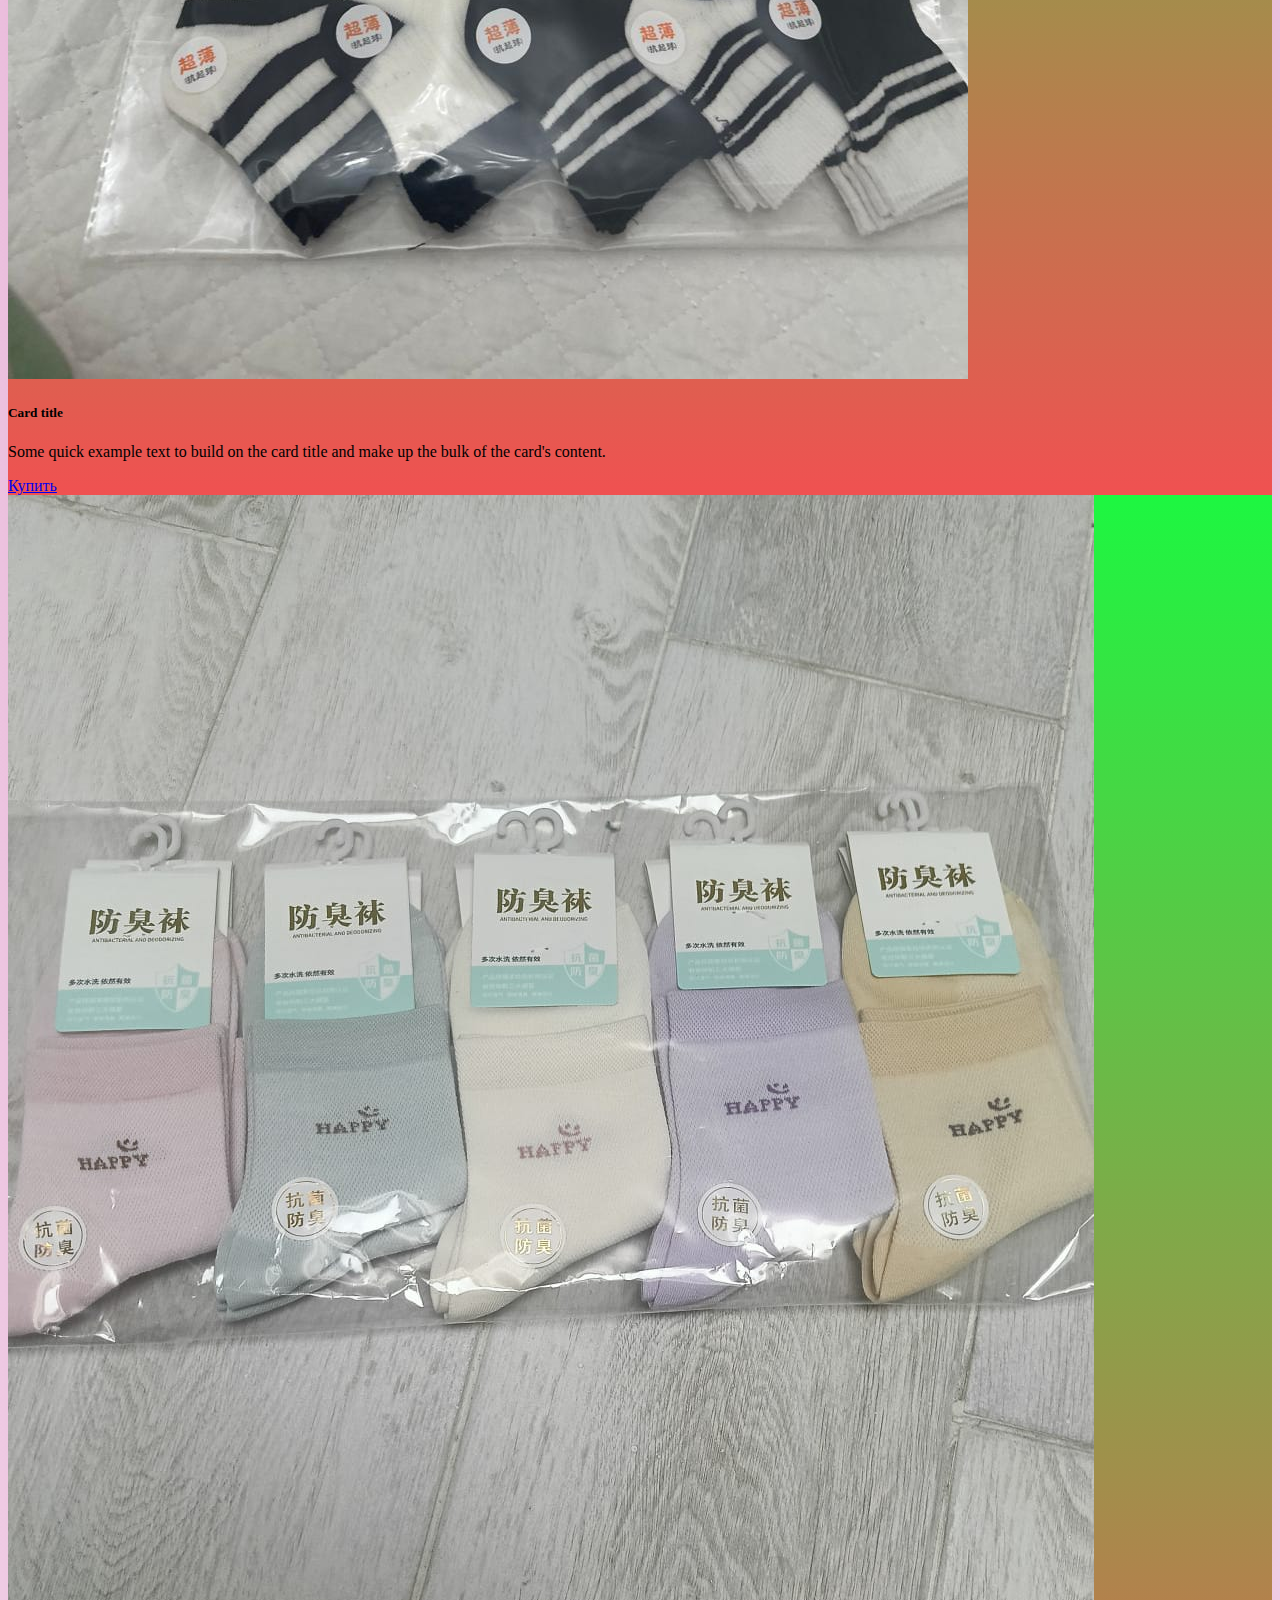
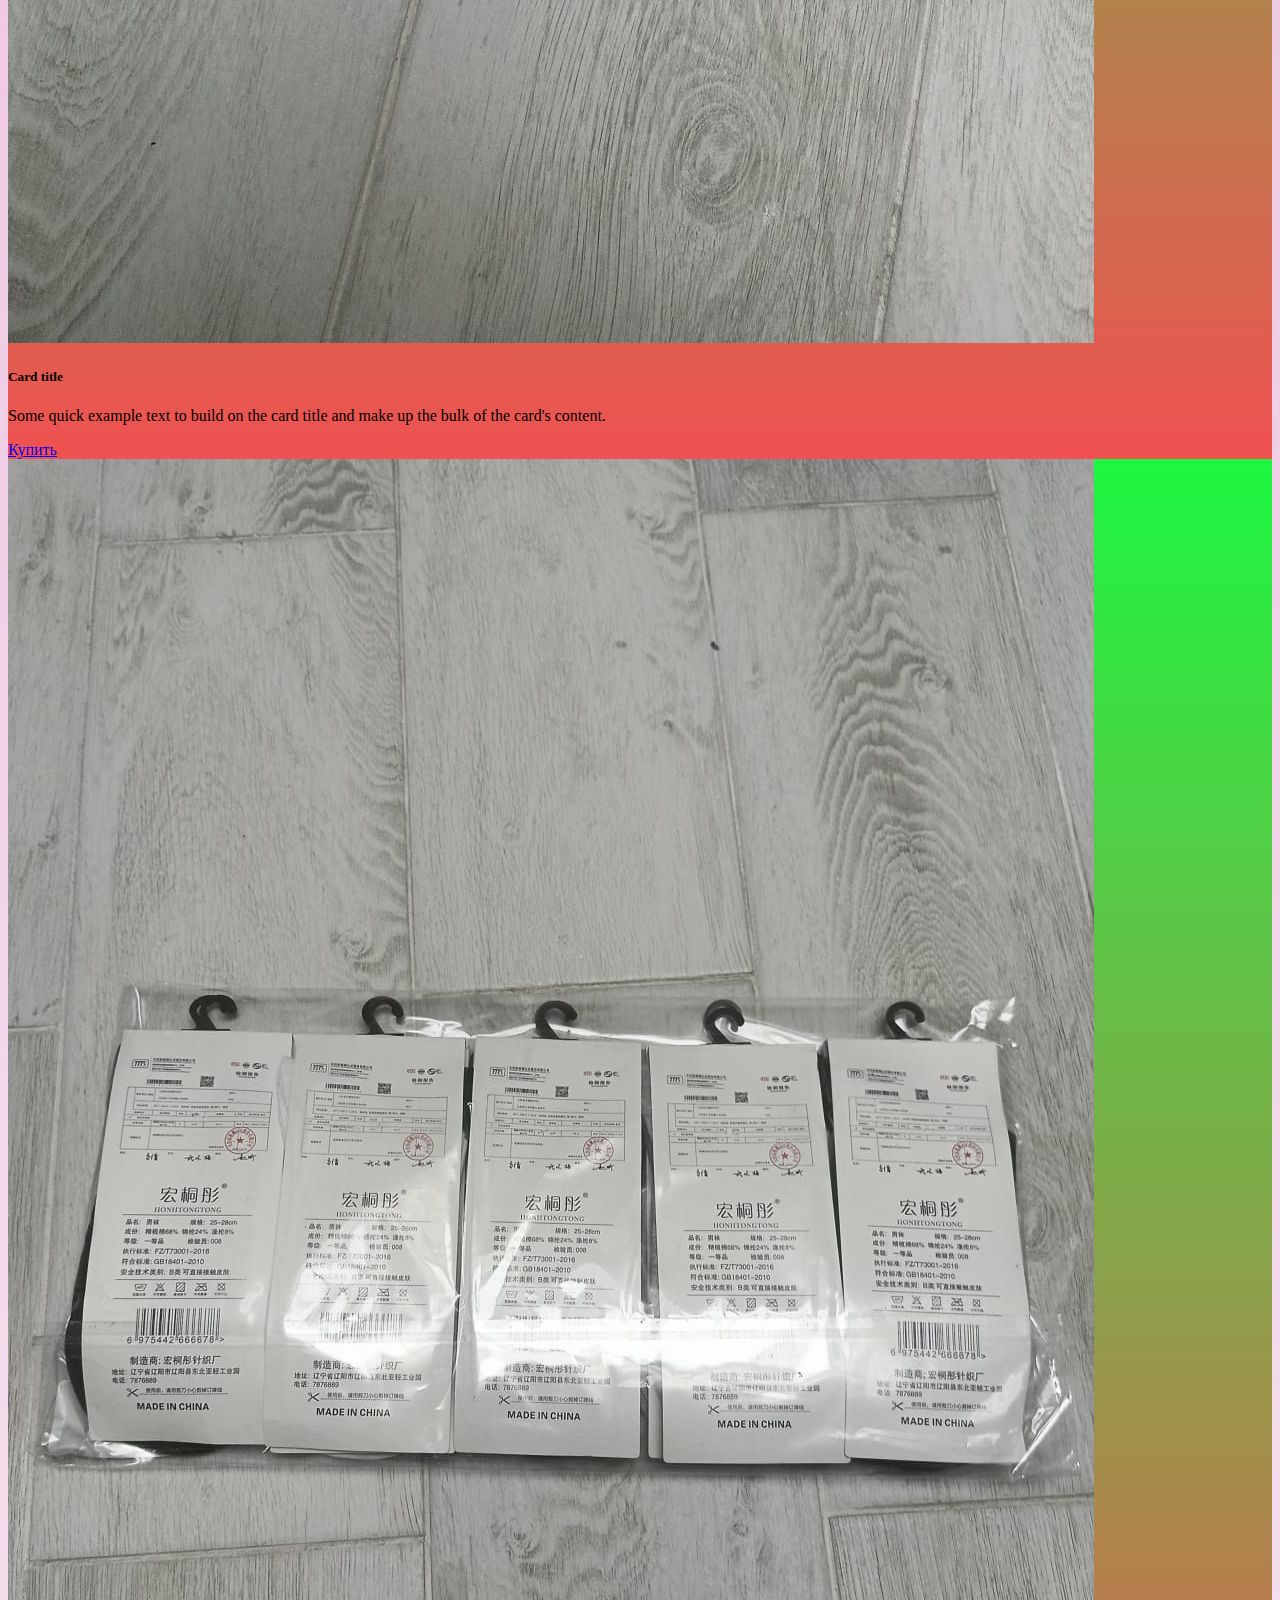
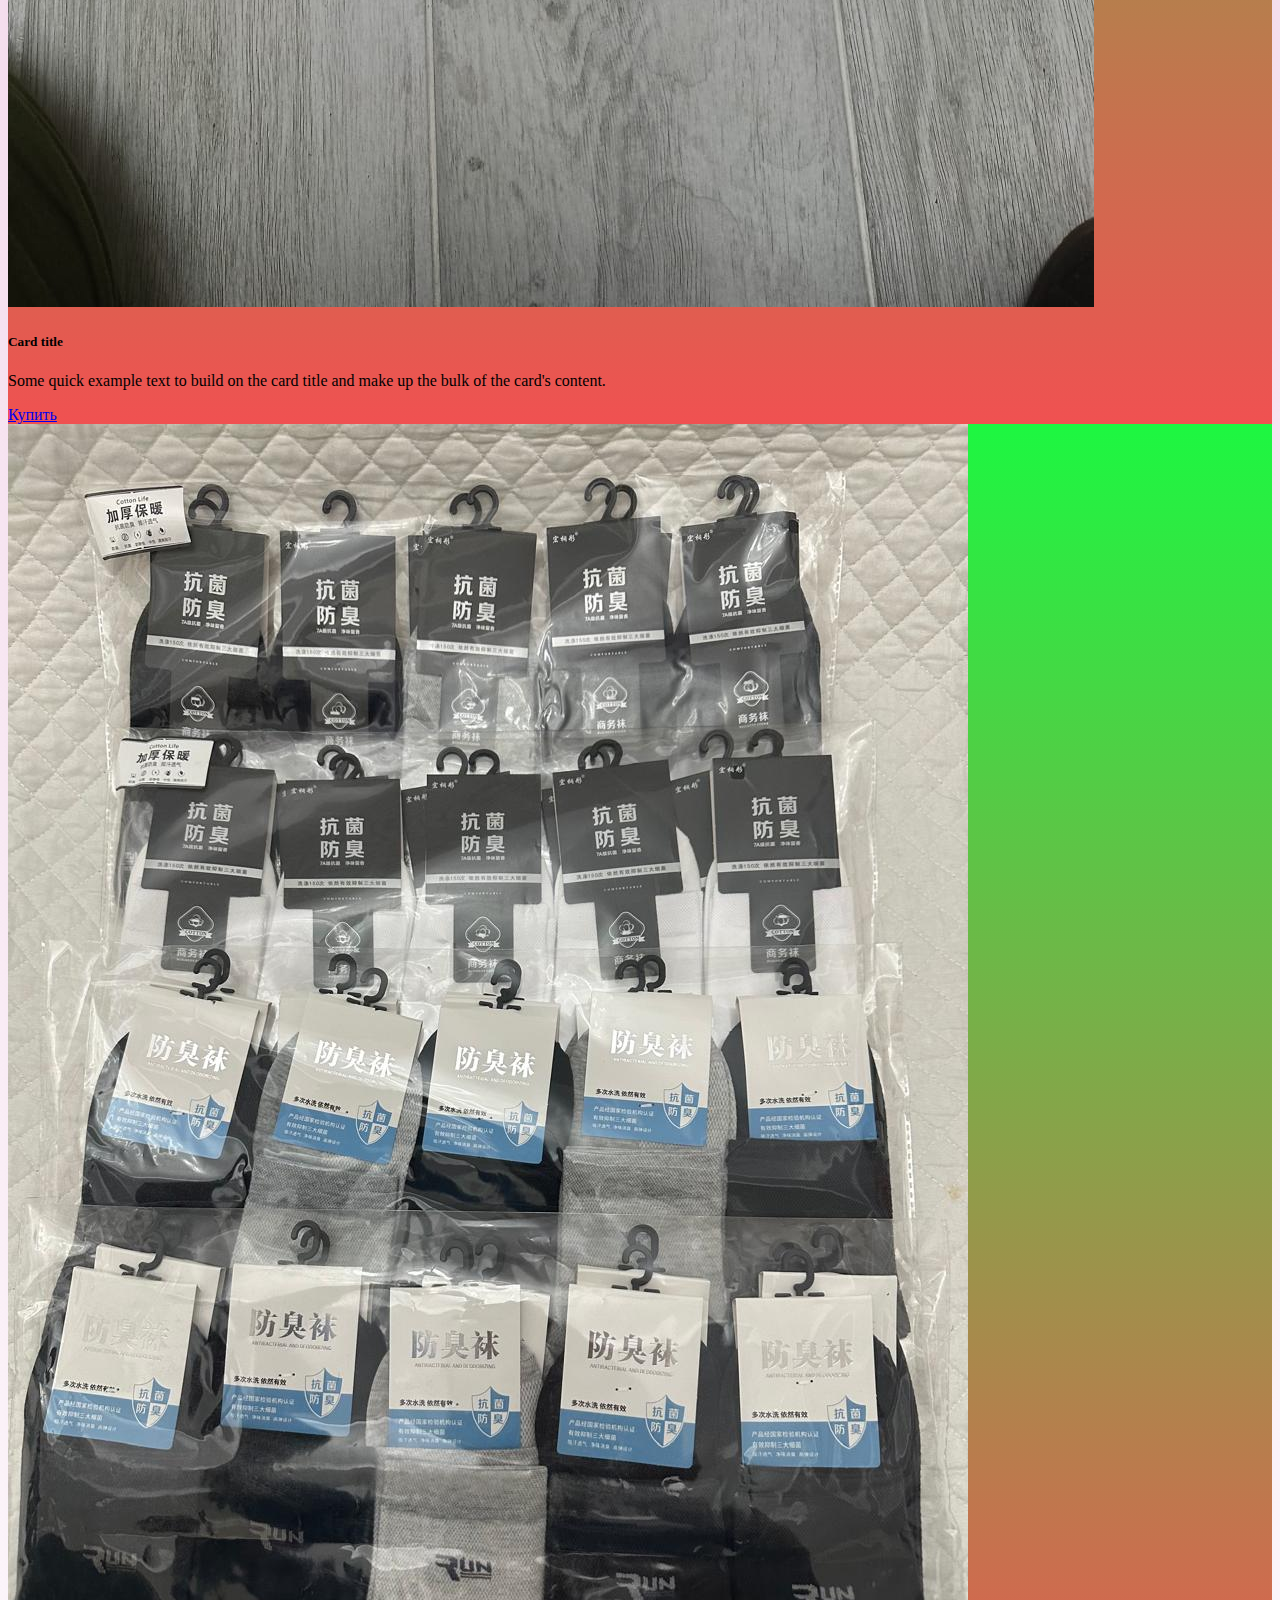
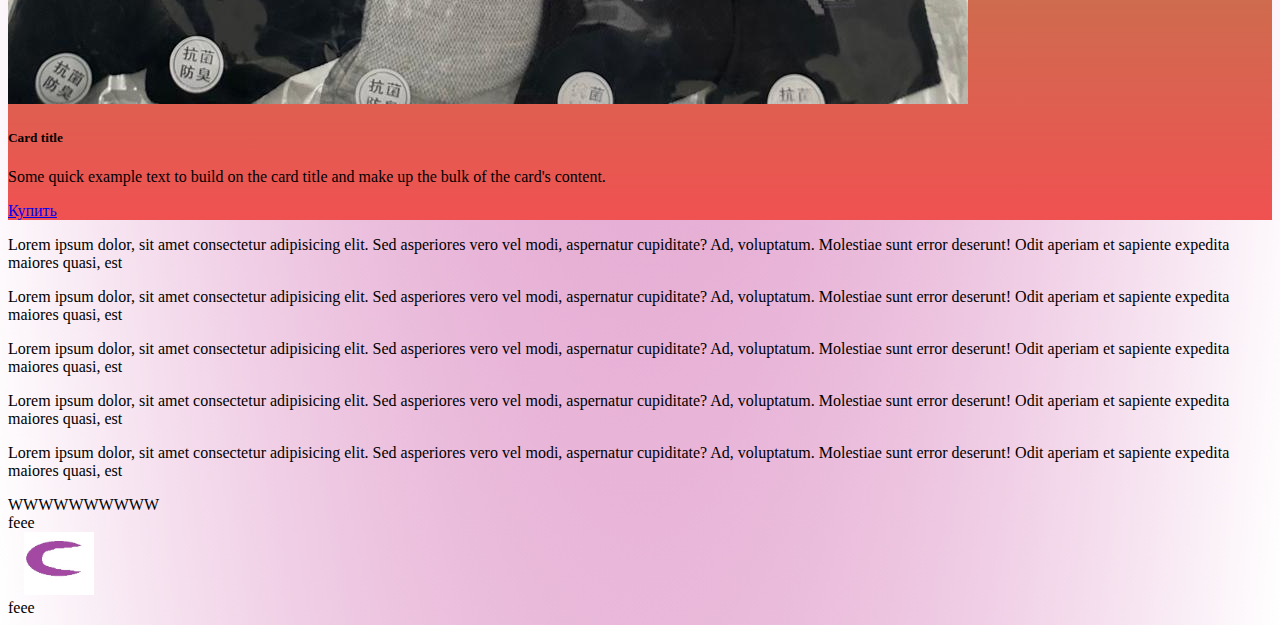
<file: prising.html>
<!DOCTYPE html>
<html lang="en">

<head>
  <meta charset="UTF-8">
  <meta name="viewport" content="width=device-width, initial-scale=1.0">
  <link href="https://cdn.jsdelivr.net/npm/bootstrap@5.0.2/dist/css/bootstrap.min.css" rel="stylesheet"
    integrity="sha384-EVSTQN3/azprG1Anm3QDgpJLIm9Nao0Yz1ztcQTwFspd3yD65VohhpuuCOmLASjC" crossorigin="anonymous">
  <link rel="stylesheet" href="sourse/styles/mycss.css">
  <title>Aisun</title>
</head>

<body>
  <header>
    <nav class="navbar navbar-expand-lg navbar-light bg-light">
      <div class="container-fluid">
        <a class="navbar-brand" href="#"><img src="sourse/images/WhatsApp Image 2024-11-30 at 20.20.11 — копия.jpeg"
            alt=""></a>
        <button class="navbar-toggler" type="button" data-bs-toggle="collapse" data-bs-target="#navbarNavAltMarkup"
          aria-controls="navbarNavAltMarkup" aria-expanded="false" aria-label="Toggle navigation">
          <span class="navbar-toggler-icon"></span>
        </button>
        <div class="collapse navbar-collapse" id="navbarNavAltMarkup">
          <div class="navbar-nav">
            <a class="nav-link " aria-current="page" href="index.html">Home</a>
            <a class="nav-link" href="#">Features</a>
            <a class="nav-link active" href="prising.html">Pricing</a>
            <a class="nav-link disabled" href="#" tabindex="-1" aria-disabled="true">Disabled</a>
          </div>
        </div>
      </div>
    </nav>

  </header>

  <section>
    <div class="container-fluid">
      <div class="row">
        <div class="col-lg-1 ">
          aiala

        </div>

        <div class="col-lg-8 col-md-12">
          <div class="row">
            <div class="row">
              <div id="carouselExampleCaptions" class="carousel slide" data-bs-ride="carousel">
                <div class="carousel-indicators">
                  <button type="button" data-bs-target="#carouselExampleCaptions" data-bs-slide-to="0" class="active"
                    aria-current="true" aria-label="Slide 1"></button>
                  <button type="button" data-bs-target="#carouselExampleCaptions" data-bs-slide-to="1"
                    aria-label="Slide 2"></button>
                  <button type="button" data-bs-target="#carouselExampleCaptions" data-bs-slide-to="2"
                    aria-label="Slide 3"></button>
                </div>
                <div class="carousel-inner">
                  <div class="carousel-item active">
                    <img src="sourse/images/носки детские2.jpeg" class="d-block w-100" alt="...">
                    <div class="carousel-caption d-none d-md-block">
                      <h5>First slide label</h5>
                      <p>Some representative placeholder content for the first slide.</p>
                    </div>
                  </div>
                  <div class="carousel-item">
                    <img src="sourse/images/носки женские 1.jpeg" class="d-block w-100" alt="...">
                    <div class="carousel-caption d-none d-md-block">
                      <h5>Second slide label</h5>
                      <p>Some representative placeholder content for the second slide.</p>
                    </div>
                  </div>
                  <div class="carousel-item">
                    <img src="sourse/images/носки мужские3.jpeg" class="d-block w-100" alt="...">
                    <div class="carousel-caption d-none d-md-block">
                      <h5>Third slide label</h5>
                      <p>Some representative placeholder content for the third slide.</p>
                    </div>
                  </div>
                </div>
                <button class="carousel-control-prev" type="button" data-bs-target="#carouselExampleCaptions"
                  data-bs-slide="prev">
                  <span class="carousel-control-prev-icon" aria-hidden="true"></span>
                  <span class="visually-hidden">Previous</span>
                </button>
                <button class="carousel-control-next" type="button" data-bs-target="#carouselExampleCaptions"
                  data-bs-slide="next">
                  <span class="carousel-control-next-icon" aria-hidden="true"></span>
                  <span class="visually-hidden">Next</span>
                </button>
              </div>
            </div>
            <div class="col-lg-4 col-md-6 mt-4">
              <div class="card">
                <img src="sourse/images/носки мужские2 .jpeg" class="card-img-top" alt="...">
                <div class="card-body">
                  <h5 class="card-title">Носки мужкие</h5>
                  <p class="card-text"> носки хорошие
                  </p>
                  <a href="#" class="btn btn-primary"><a href="#">Купить</a></a>
                </div>
              </div>
            </div>
            <div class="col-lg-4 col-md-6 mt-4">
              <div class="card">
                <img src="sourse/images/носки детские 1.jpeg" class="card-img-top" alt="...">
                <div class="card-body">
                  <h5 class="card-title">Card title</h5>
                  <p class="card-text">Some quick example text to build on the card title and make up the bulk of the
                    card's
                    content.</p>
                  <a href="#" class="btn btn-primary">Купить</a>
                </div>
              </div>
            </div>
            <div class="col-lg-4 col-md-6 mt-4">
              <div class="card">
                <img src="sourse/images/носки детские2.jpeg" class="card-img-top" alt="...">
                <div class="card-body">
                  <h5 class="card-title">Card title</h5>
                  <p class="card-text">Some quick example text to build on the card title and make up the bulk of the
                    card's
                    content.</p>
                  <a href="#" class="btn btn-primary">Купить</a>
                </div>
              </div>
            </div>


            <div class="col-lg-4 col-md-6 mt-4">
              <div class="card">
                <img src="sourse/images/носки детские2.jpeg" class="card-img-top" alt="...">
                <div class="card-body">
                  <h5 class="card-title">Card title</h5>
                  <p class="card-text">Some quick example text to build on the card title and make up the bulk of the
                    card's
                    content.</p>
                  <a href="#" class="btn btn-primary">Купить</a>
                </div>
              </div>
            </div>
            <div class="col-lg-4 col-md-6 mt-4">
              <div class="card">
                <img src="sourse/images/носки женские 1.jpeg" class="card-img-top" alt="...">
                <div class="card-body">
                  <h5 class="card-title">Card title</h5>
                  <p class="card-text">Some quick example text to build on the card title and make up the bulk of the
                    card's
                    content.</p>
                  <a href="#" class="btn btn-primary">Купить</a>
                </div>
              </div>
            </div>
            <div class="col-lg-4 col-md-6 mt-4">
              <div class="card">
                <img src="sourse/images/носки муж 1.jpeg" class="card-img-top" alt="...">
                <div class="card-body">
                  <h5 class="card-title">Card title</h5>
                  <p class="card-text">Some quick example text to build on the card title and make up the bulk of the
                    card's
                    content.</p>
                  <a href="#" class="btn btn-primary">Купить</a>
                </div>
              </div>
            </div>
            <div class="col-lg-4 col-md-6 mt-4">
              <div class="card">
                <img src="sourse/images/носки муж4.jpeg" class="card-img-top" alt="...">
                <div class="card-body">
                  <h5 class="card-title">Card title</h5>
                  <p class="card-text">Some quick example text to build on the card title and make up the bulk of the
                    card's
                    content.</p>
                  <a href="#" class="btn btn-primary">Купить</a>
                </div>
              </div>
            </div>
          </div>

        </div>
        <div class="col-lg-3 col-md-12">
          <div class="row">
            <div class="lg-12">
              <p>Lorem ipsum dolor, sit amet consectetur adipisicing elit. Sed asperiores vero vel modi, aspernatur
                cupiditate? Ad, voluptatum. Molestiae sunt error deserunt! Odit aperiam et sapiente expedita maiores
                quasi, est <ratione class="35"></ratione>
              </p>
            </div>
            <div class="lg-12">
              <p>Lorem ipsum dolor, sit amet consectetur adipisicing elit. Sed asperiores vero vel modi, aspernatur
                cupiditate? Ad, voluptatum. Molestiae sunt error deserunt! Odit aperiam et sapiente expedita maiores
                quasi, est <ratione class="35"></ratione>
              </p>
            </div>
            <div class="lg-12">
              <p>Lorem ipsum dolor, sit amet consectetur adipisicing elit. Sed asperiores vero vel modi, aspernatur
                cupiditate? Ad, voluptatum. Molestiae sunt error deserunt! Odit aperiam et sapiente expedita maiores
                quasi, est <ratione class="35"></ratione>
              </p>
            </div>
            <div class="lg-12">
              <p>Lorem ipsum dolor, sit amet consectetur adipisicing elit. Sed asperiores vero vel modi, aspernatur
                cupiditate? Ad, voluptatum. Molestiae sunt error deserunt! Odit aperiam et sapiente expedita maiores
                quasi, est <ratione class="35"></ratione>
              </p>
            </div>
            <div class="lg-12">
              <p>Lorem ipsum dolor, sit amet consectetur adipisicing elit. Sed asperiores vero vel modi, aspernatur
                cupiditate? Ad, voluptatum. Molestiae sunt error deserunt! Odit aperiam et sapiente expedita maiores
                quasi, est <ratione class="35"></ratione>
              </p>
            </div>
          </div>
          WWWWWWWWWW

        </div>


      </div>



    </div>
    </div>
    </div>
  </section>



  <footer>
    <div class="container-fluid">
      <div class="row">
        <div class="col-lg-4 mt-4">
          feee

        </div>
        <div class="col-lg-4 mt-4">
          <img style="width: 70px;margin-inline: 1em;" src="sourse/images/WhatsApp Image 2024-11-30 at 20.20.11 — копия.jpeg" alt="">

        </div>
        <div class="col-lg-4 mt-4 text-center">
          feee

        </div>

      </div>
    </div>

  </footer>

  <script src="https://cdn.jsdelivr.net/npm/bootstrap@5.0.2/dist/js/bootstrap.bundle.min.js"
    integrity="sha384-MrcW6ZMFYlzcLA8Nl+NtUVF0sA7MsXsP1UyJoMp4YLEuNSfAP+JcXn/tWtIaxVXM"
    crossorigin="anonymous"></script>
</body>

</html>
</file>
<file: sourse/styles/mycss.css>
body{
    background: radial-gradient(#ff00ae 0%, #d67ab9 45%, #ffffff 100%);
}


.nav-link{
    color: aquamarine;
}
.navbar-nav .nav-link.active{
color: #cc5656;
}
.navbar-brand img {
width: 35px;
}

.card {
    background: linear-gradient(0deg, #f05151 0%, #1df741 100%);
}
</file>
